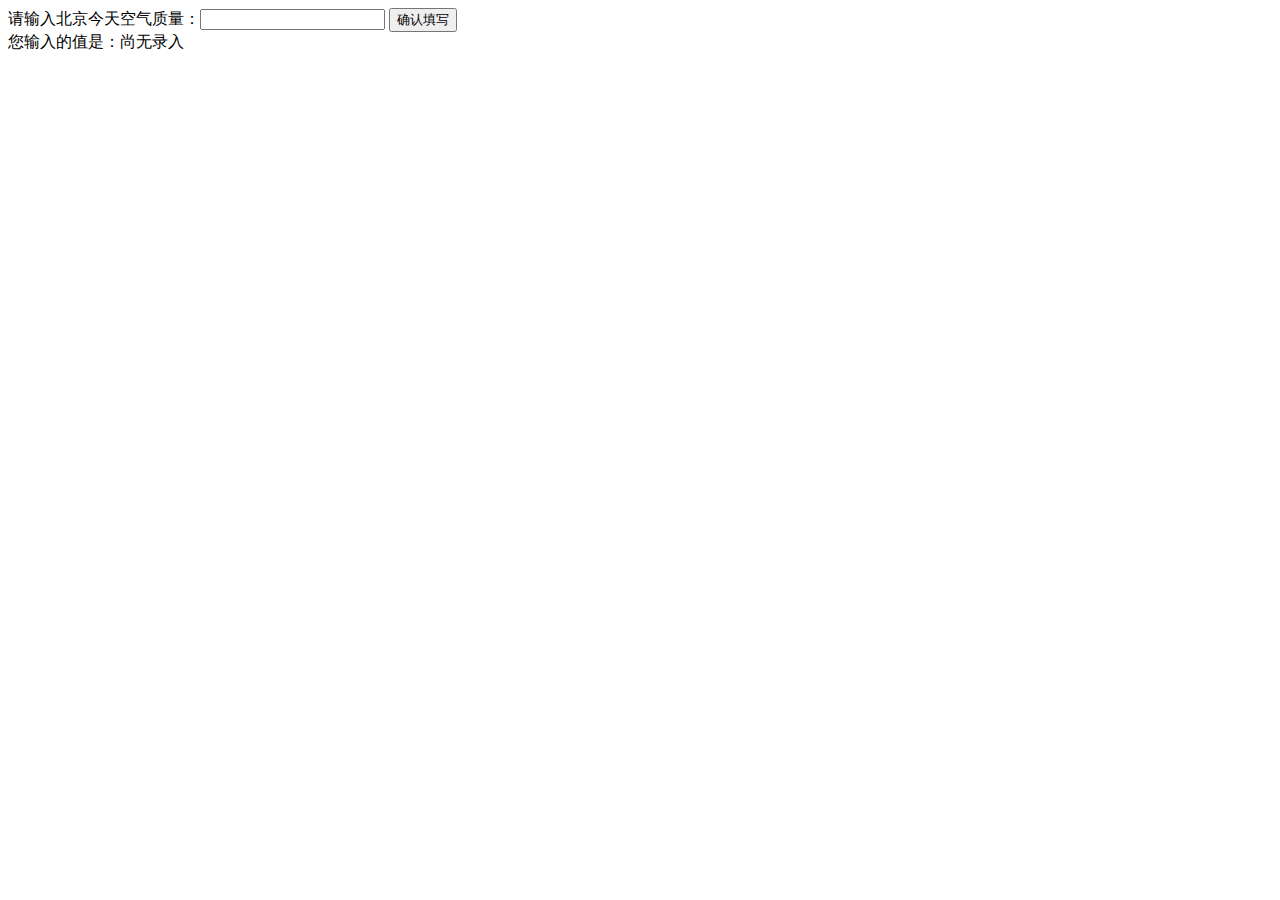
<file: task13/index.html>
<!DOCTYPE html>
<html>
  <head>
    <meta charset="utf-8">
    <title>IFE JavaScript Task 01</title>
  </head>
<body>

  <label>请输入北京今天空气质量：<input id="aqi-input" type="text"></label>
  <button id="button">确认填写</button>

  <div>您输入的值是：<span id="aqi-display">尚无录入</span></div>

<script type="text/javascript">

(function() {
/* var weather=document.getElementById("aqi-input");
 var but=document.getElementById("button");
 var display=document.getElementById("aqi-display");
 but.onclick=function(){
  display.innerHTML=weather.value;
 }*/
 /*尝试使用方法封装*/
 var $=function(id){
  return document.getElementById(id);
 }
 /*定义方法*/
 function getWeather(){
  $("aqi-display").innerHTML=$("aqi-input").value;
 }
 /*为按钮绑定事件*/
  $("button").onclick=function(){
    getWeather();
  }

})();

</script>
</body>
</html>
</file>
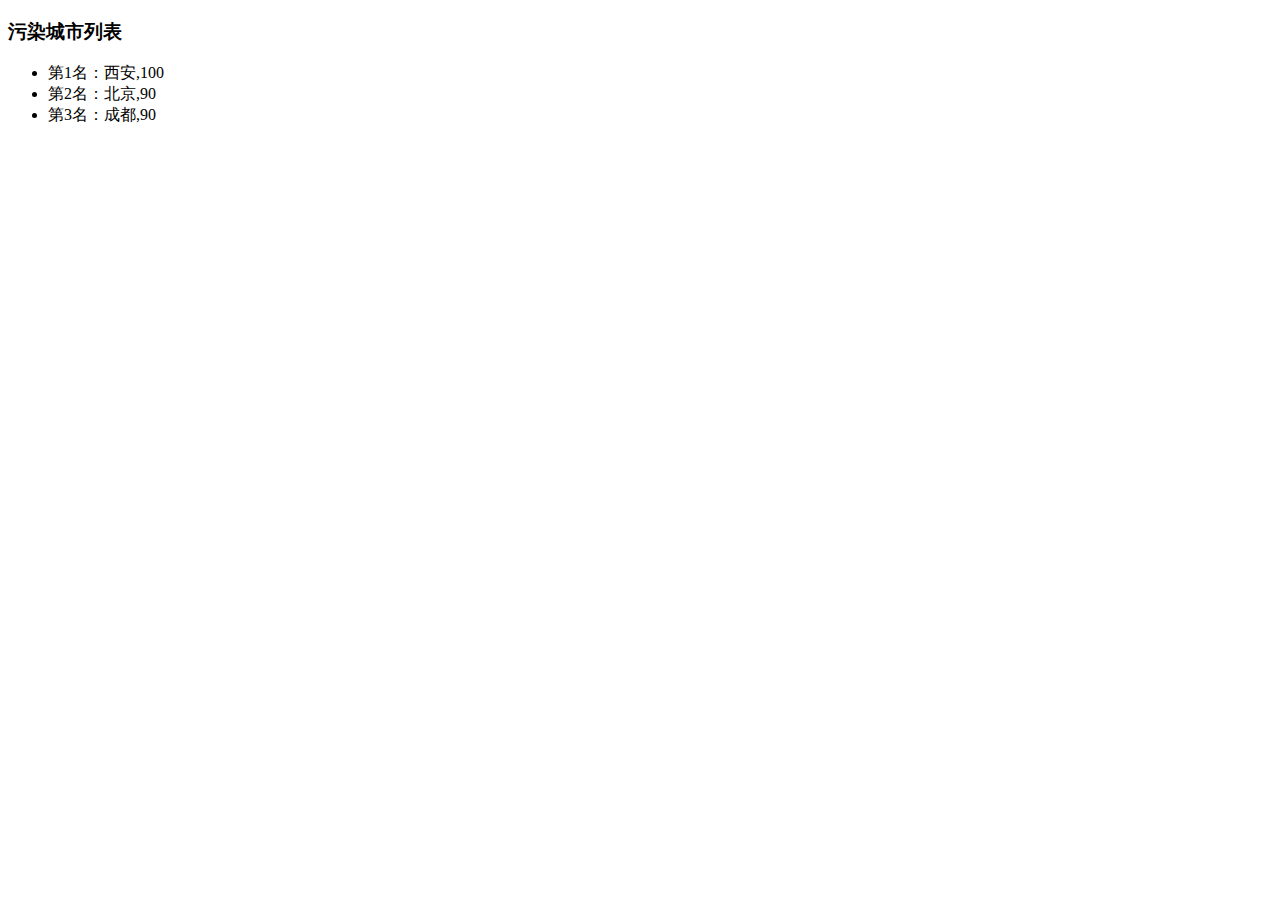
<file: task14/index.html>
<!DOCTYPE html>
<html>
  <head>
    <meta charset="utf-8">
    <title>IFE JavaScript Task 01</title>
  </head>
<body>

  <h3>污染城市列表</h3>
  <ul id="aqi-list">
<!--   
    <li>第一名：福州（样例），10</li>
  	<li>第二名：福州（样例），10</li> -->
  </ul>

<script type="text/javascript">

var aqiData = [
  ["北京", 90],
  ["上海", 50],
  ["福州", 10],
  ["广州", 50],
  ["成都", 90],
  ["西安", 100]
];

(function () {

  /*
  在注释下方编写代码
  遍历读取aqiData中各个城市的数据
  将空气质量指数大于60的城市显示到aqi-list的列表中
  */
  var str="";
  aqiData.filter(function(element){return element[1]>60;})
          .sort(function(a1,a2){return a2[1]-a1[1];})
          .forEach(function(element,i){
            str+="<li>第"+(i+1)+"名："+element[0]+","+element[1]+"</li>";
          })
  document.getElementById("aqi-list").innerHTML=str;

})();

</script>
</body>
</html>
</file>
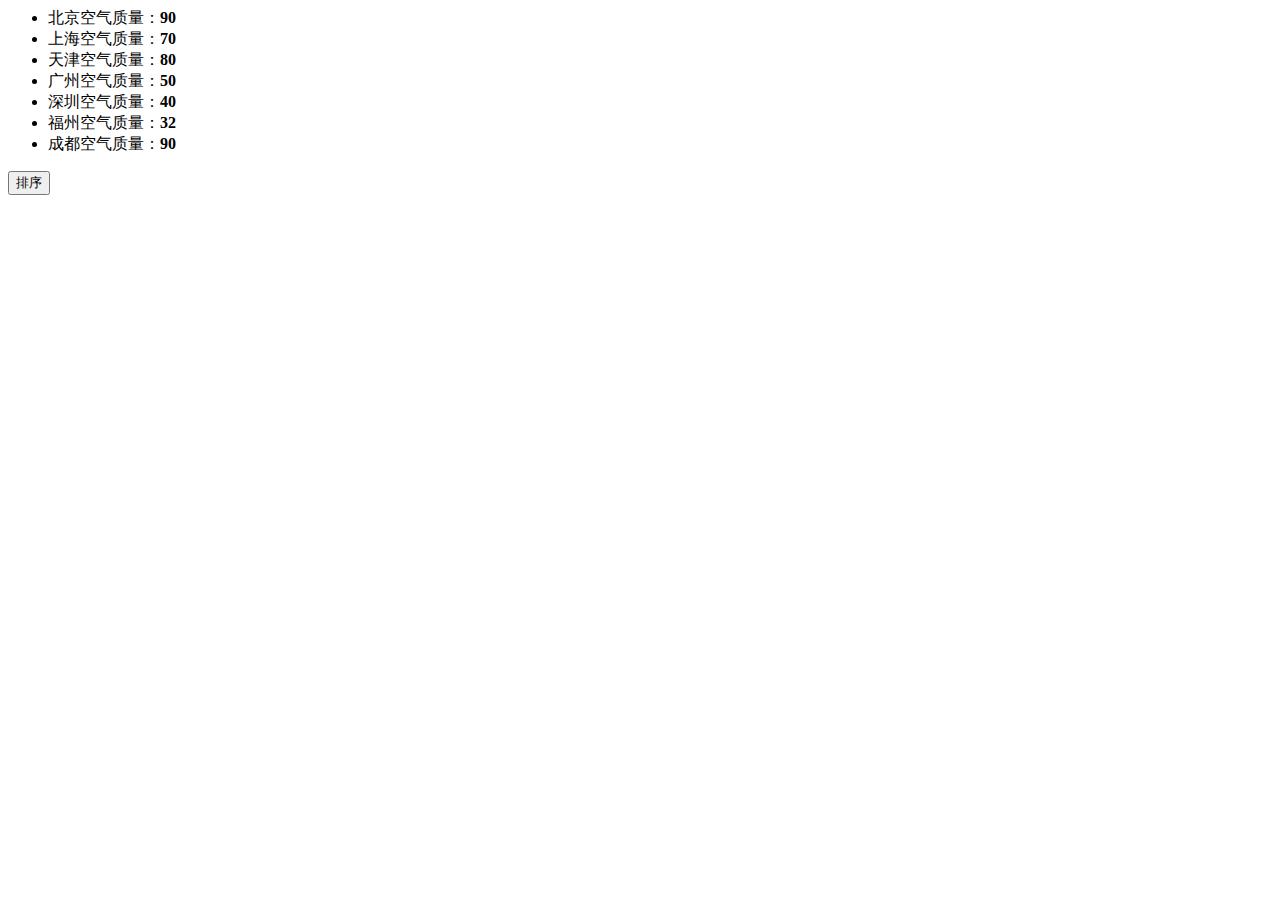
<file: task15/index.html>
<!DOCTYPE>
<html>
  <head>
    <meta charset="utf-8">
    <title>IFE JavaScript Task 01</title>
  </head>
<body>

  <ul id="source">
    <li>北京空气质量：<b>90</b></li>
    <li>上海空气质量：<b>70</b></li>
    <li>天津空气质量：<b>80</b></li>
    <li>广州空气质量：<b>50</b></li>
    <li>深圳空气质量：<b>40</b></li>
    <li>福州空气质量：<b>32</b></li>
    <li>成都空气质量：<b>90</b></li>
  </ul>

  <ul id="resort">
    <!-- <li>第一名：北京空气质量：<b>90</b></li>
    <li>第二名：北京空气质量：<b>90</b></li>
    <li>第三名：北京空气质量：<b>90</b></li> -->

  </ul>

  <button id="sort-btn">排序</button>

<script type="text/javascript">

/**
 * getData方法
 * 读取id为source的列表，获取其中城市名字及城市对应的空气质量
 * 返回一个数组，格式见函数中示例
 */
function getData() {
  var source=document.getElementById("source");
  var data=[];
  for (var i =source.childElementCount- 1; i >= 0; i--) {
    var ci=source.children[i];
    var name=ci.innerHTML.split("空气质量：")[0];
    var num=Number(ci.children[0].innerHTML);
    data.push([name,num]);
  }

  /*
  data = [
    ["北京", 90],
    ["北京", 90]
    ……
  ]
  */

  return data;

}

/**
 * sortAqiData
 * 按空气质量对data进行从小到大的排序
 * 返回一个排序后的数组
 */
function sortAqiData(data) {
  data.sort(function(a1,a2){
    return a2[1]-a1[1];
  });
  return data;
}

/**
 * render
 * 将排好序的城市及空气质量指数，输出显示到id位resort的列表中
 * 格式见ul中的注释的部分
 */
function render(data) {
  var str="";
  var ci=["一","二","三","四","五","六","七","八","九","十"];
  /*<li>第一名：北京空气质量：<b>90</b></li>*/
  data.forEach(function(element,i){
    str+="<li>第"+ci[i]+"名："+element[0]+"空气质量：<b>"+element[1]+"</b></li>";
  });
  document.getElementById("resort").innerHTML=str;
}

function btnHandle() {
  var aqiData = getData();
  aqiData = sortAqiData(aqiData);
  render(aqiData);
}


function init() {

  // 在这下面给sort-btn绑定一个点击事件，点击时触发btnHandle函数
  document.getElementById("sort-btn").onclick=function(){
    btnHandle();
  }

}

init();

</script>
</body>
</html>
</file>
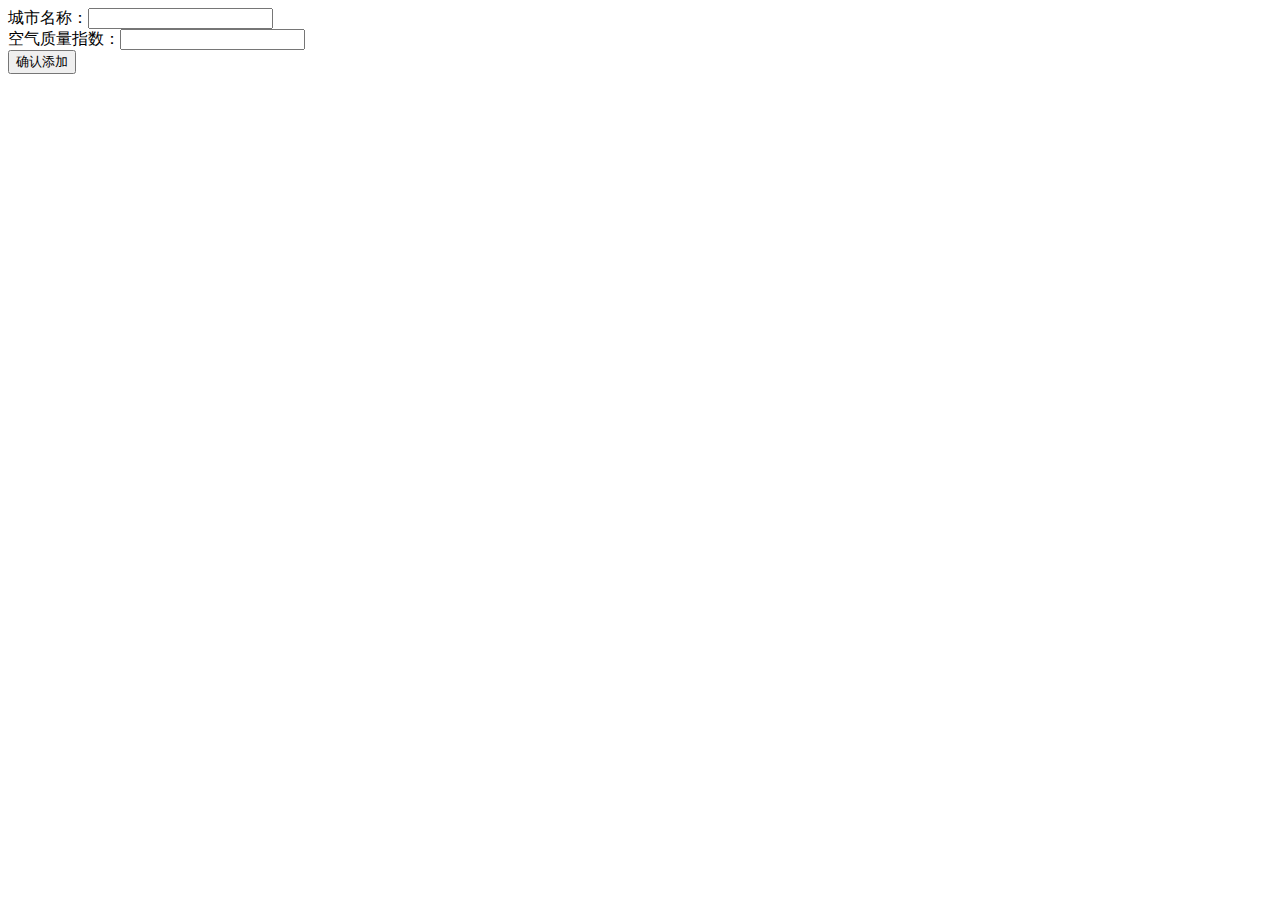
<file: task16/index.html>
<!DOCTYPE>
<html>
  <head>
    <meta charset="utf-8">
    <title>IFE JavaScript Task 01</title>
  </head>
<body>

  <div>
    <label>城市名称：<input id="aqi-city-input" type="text"></label><br>
    <label>空气质量指数：<input id="aqi-value-input" type="text"></label><br>
    <button id="add-btn">确认添加</button>
  </div>
  <table id="aqi-table">
  <!-- 
    <tr>
      <td>城市</td><td>空气质量</td><td>操作</td>
    </tr>
    <tr><td>北京</td><td>90</td><td><button>删除</button></td></tr>
    <tr>
      <td>北京</td><td>90</td><td><button>删除</button></td>
    </tr>
   -->
  </table>
  <script src="task.js"></script>
</body>
</html>
</file>
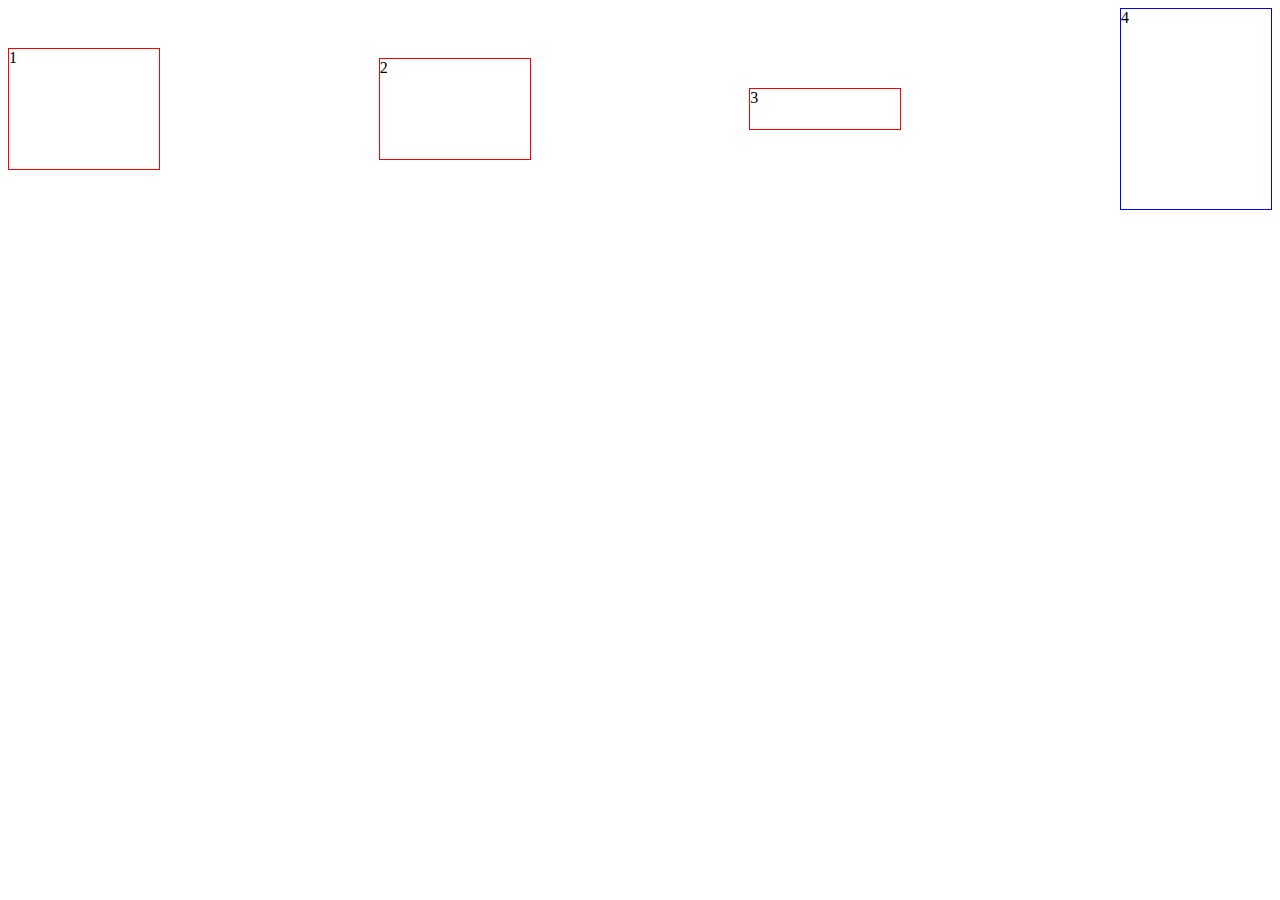
<file: task8/index.html>
<!DOCTYPE html>
<html>
<head>
<meta charset="utf-8">
<title>flex伸缩布局</title>
<style type="text/css">
	.row{
		display: -webkit-flex;
		display: flex;
		justify-content: -webkit-space-between;
		justify-content: space-between;
	}
	[class*='c']{
		flex-flow: row;
		width: 150px;
		border:1px solid #f00; 
		margin-top: auto;
		margin-bottom:auto;
	}
	.c1{
		height: 120px;
		float: left;
	}
	.c2{
		height: 100px;
	}
	.c3{
		height: 40px;
	}
	.c4{
		height: 200px;
		border-color: #00f;
	}
	@media(max-width: 640px){
		[class*='c']{
			margin-top: 0;
			margin-bottom: 0;
			flex-flow:wrap;
		}
		.row{
			flex-wrap: wrap;
		}
		.c4{
			order: -1;
		}
		
	}
</style>
</head>
<body>
<div class="row">
	<div class="c1">1</div>
	<div class="c2">2</div>
	<div class="c3">3</div>
	<div class="c4">4</div>
</div>
</body>
</html>
</file>
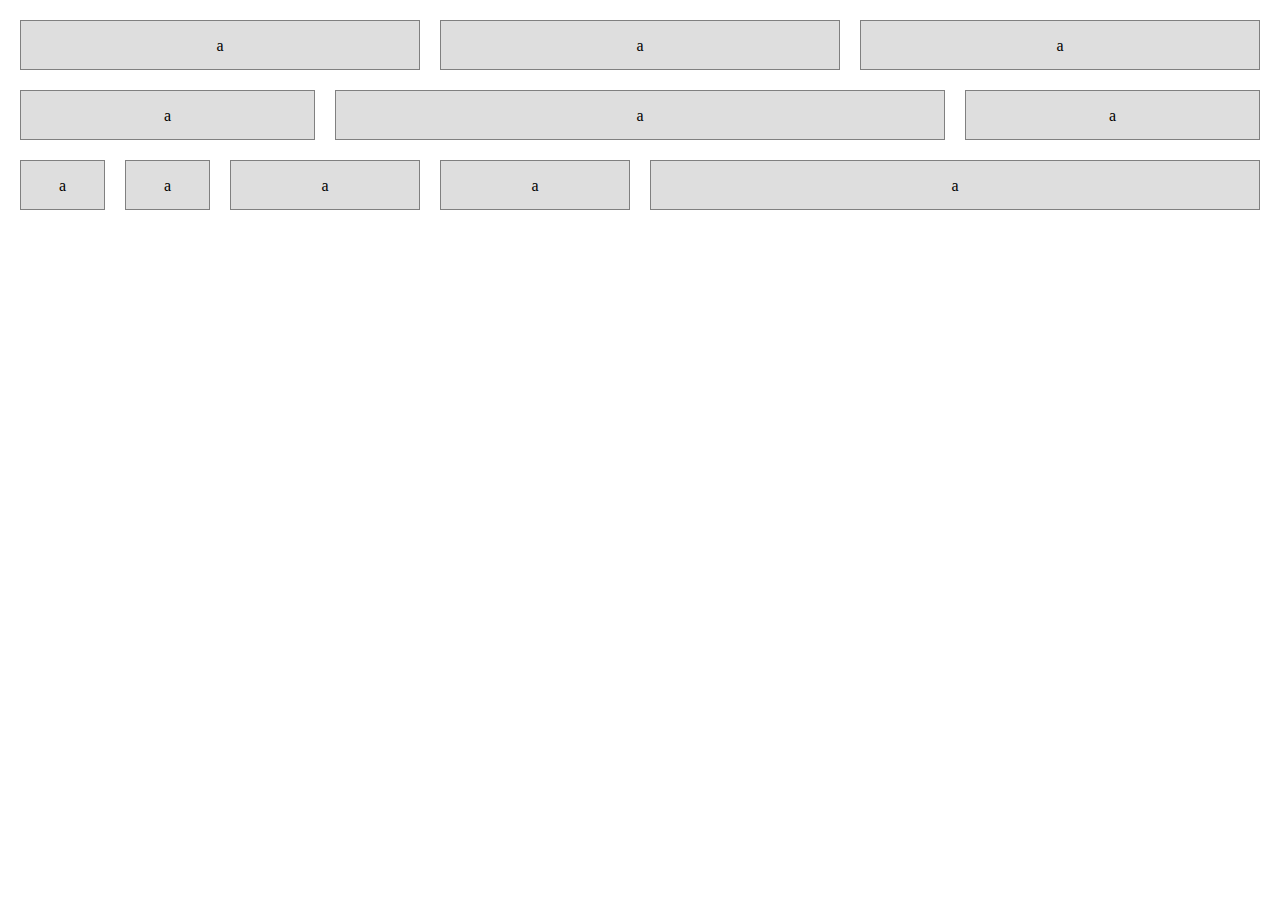
<file: task9/index.html>
<!DOCTYPE html>
<html>
<head>
<meta charset="utf-8">
<title>栅格化布局</title>
<style type="text/css">
    *{
    	margin: 0;
    	padding: 0;
    }
    .con{
    	box-sizing: border-box;
    	padding: 10px;
    }
    /*清除浮动*/
	.row:before, 
	.row:after {
	    clear:both;
	}
    [class*='col-']{
    	box-sizing: border-box;
    	background-color: #dedede;
    	float: left;
		height: 50px;
		line-height: 50px;
		text-align: center;
		margin: 10px;
		border: 1px solid gray;
    }
	
	@media(min-width: 769px){
		.col-md-1{
			width: calc(8.333% - 20px);
		}
		.col-md-2{
			width: calc(16.666% - 20px);
		}
		.col-md-3{
			width: calc(25% - 20px);
		}
		.col-md-4{
			width: calc(33.333% - 20px);
		}
		.col-md-6{
			width: calc( 50% - 20px);
		}
	}
	/*大于768px*/
/*@media (min-width: 769px) {
	.col-md-1{
		width: calc( 8.333% - 20px );
	}
	.col-md-2{
		width: calc( 16.666% - 20px );
	}
	.col-md-3{
		width: calc( 25% - 20px );
	}
	.col-md-4{
		width: calc( 33.333% - 20px );
	}
	.col-md-6{
		width: calc( 50% - 20px );
	}
}*/

	@media(max-width: 768px){
		.col-sm-2{
			width: calc(16.666% - 20px);
		}
		.col-sm-3{
			width: calc(25% - 20px);
		}
		.col-sm-6{
			width: calc(50% - 20px);
		}
		.col-sm-8{
			width: calc(66.66% - 20px);
		}
		.col-sm-12{
			width: calc(100% - 20px);
		}
	}
</style>
</head>
<body>
<div class="con">
<div class="row">
	<div class="col-md-4 col-sm-6">a</div>
	<div class="col-md-4 col-sm-6">a</div>
	<div class="col-md-4 col-sm-12">a</div>
</div>
<div class="row">
	<div class="col-md-3 col-sm-3">a</div>
	<div class="col-md-6 col-sm-6">a</div>
	<div class="col-md-3 col-sm-3">a</div>
</div>
<div class="row">
	<div class="col-md-1 col-sm-2">a</div>
	<div class="col-md-1 col-sm-2">a</div>
	<div class="col-md-2 col-sm-8">a</div>
	<div class="col-md-2 col-sm-3">a</div>
	<div class="col-md-6 col-sm-3">a</div>
</div>
</div>
</body>
</html>
</file>
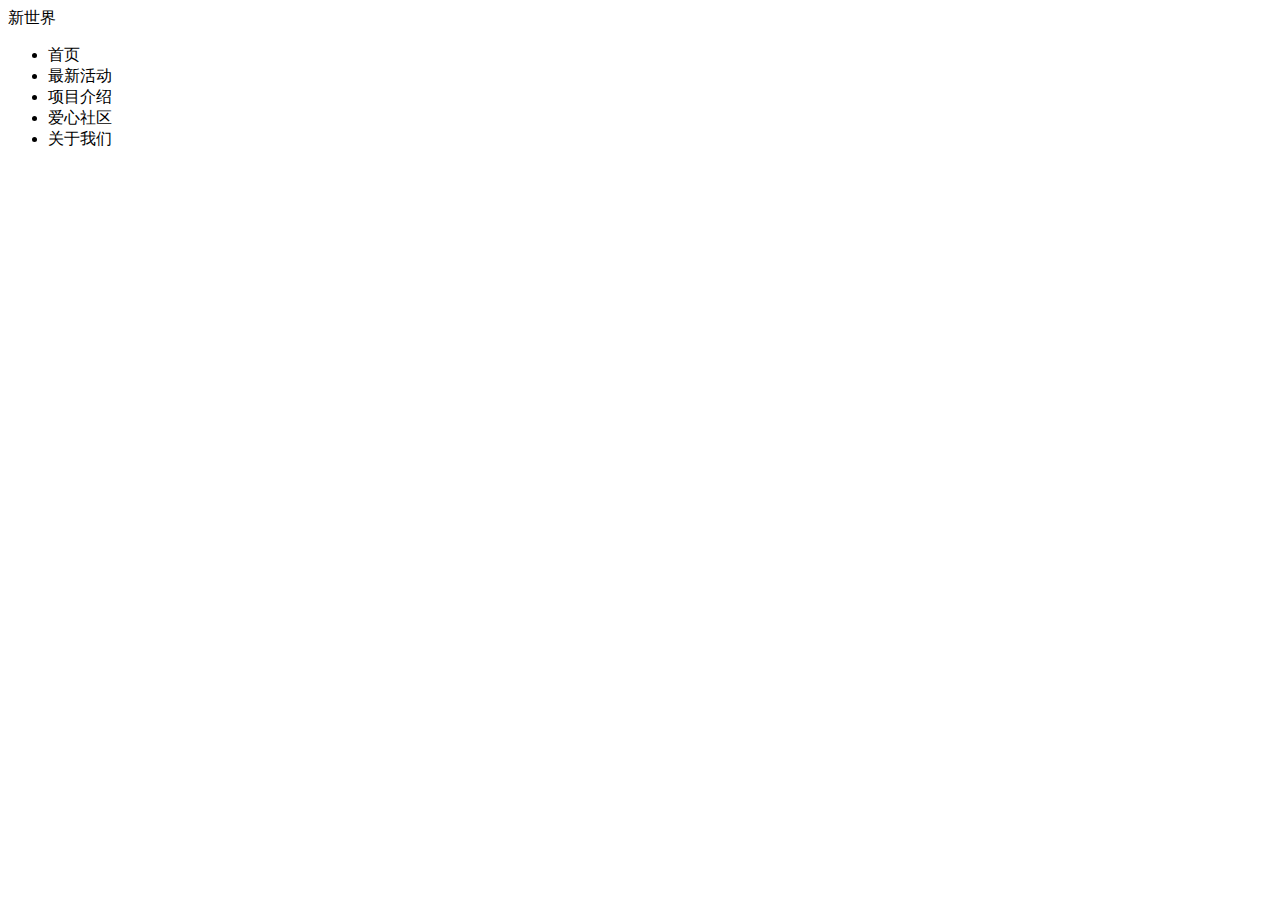
<file: task7/image/index.html>
<!DOCTYPE html>
<html lang="en">
<head>
    <meta charset="UTF-8">
    <title>常见技术官网</title>
</head>
<body>
<header>
    <div class="h_left">
    <i class="new"></i>
    <span>新世界</span>
    </div>
    <ul>
        <li>首页</li>
        <li>最新活动</li>
        <li>项目介绍</li>
        <li>爱心社区</li>
        <li>关于我们</li>
    </ul>
    <div>
        <i class="h_right"></i>

    </div>
</header>

</body>
</html>
</file>
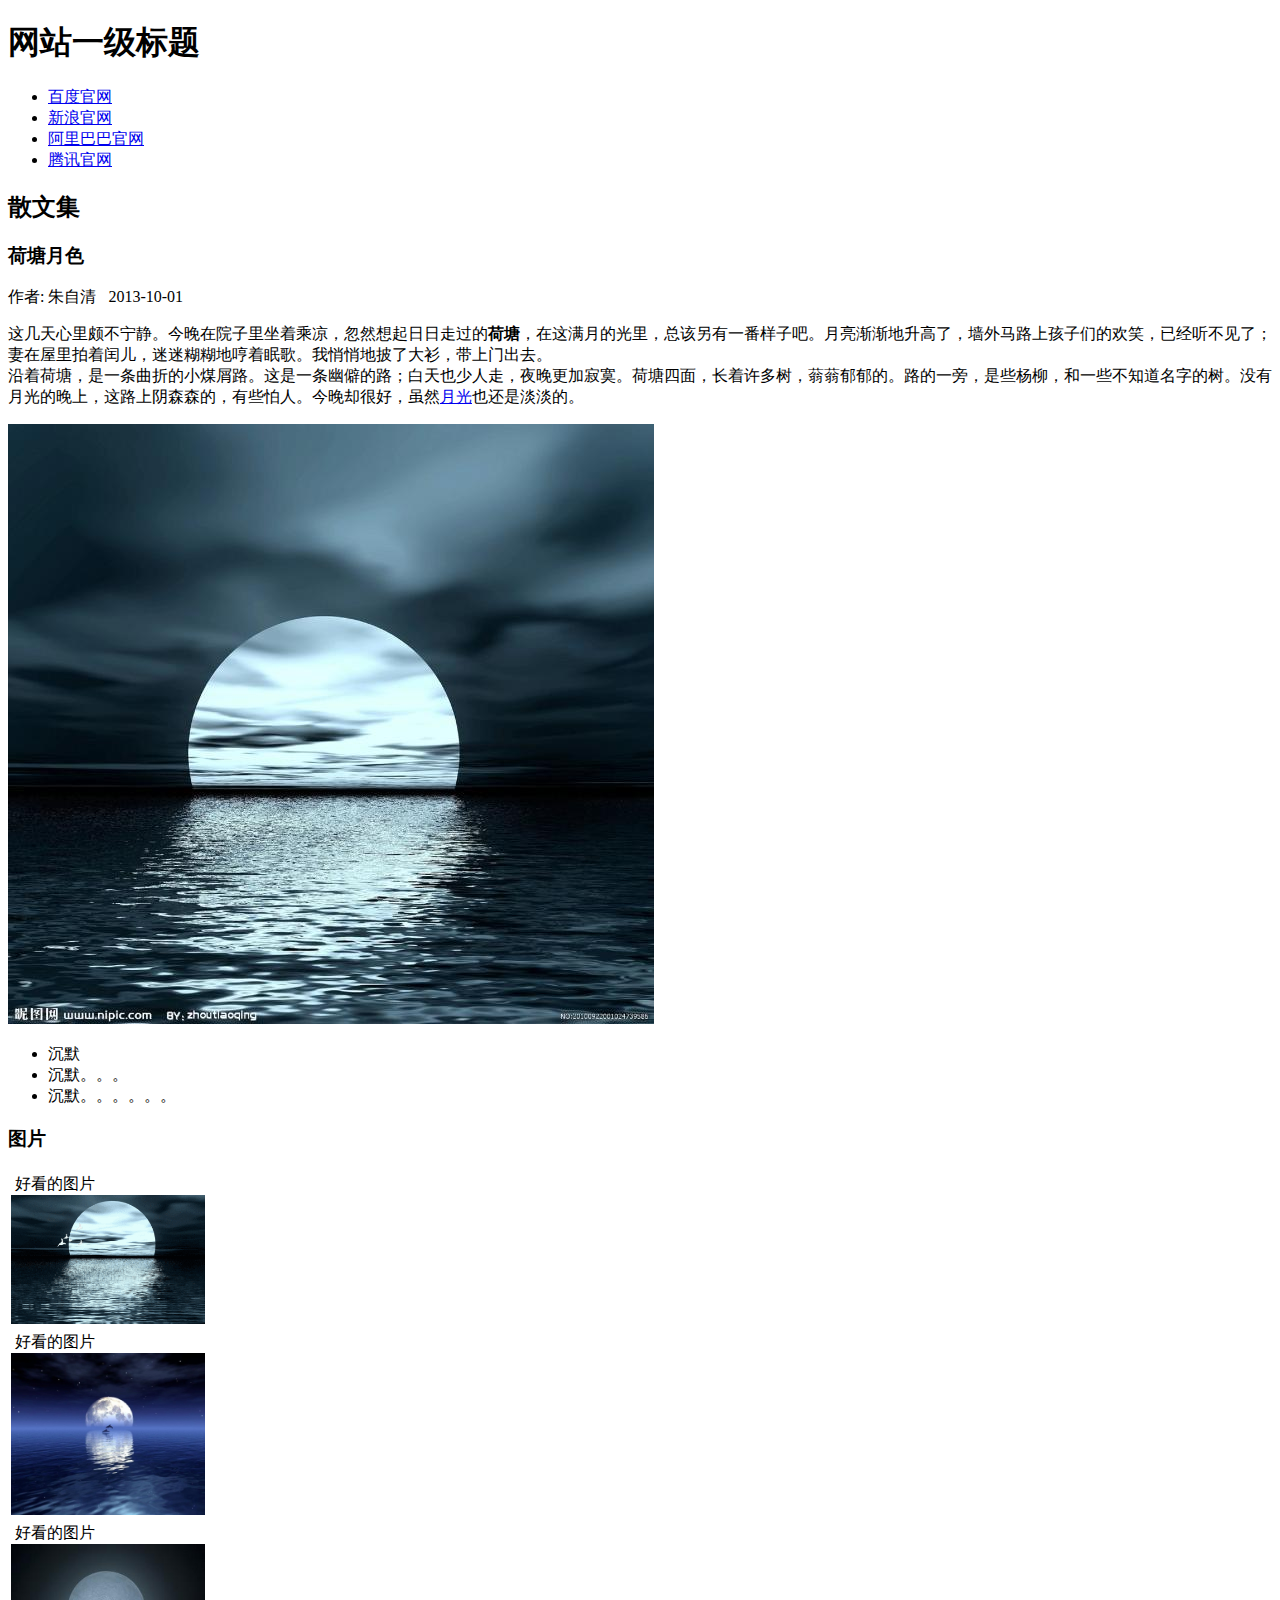
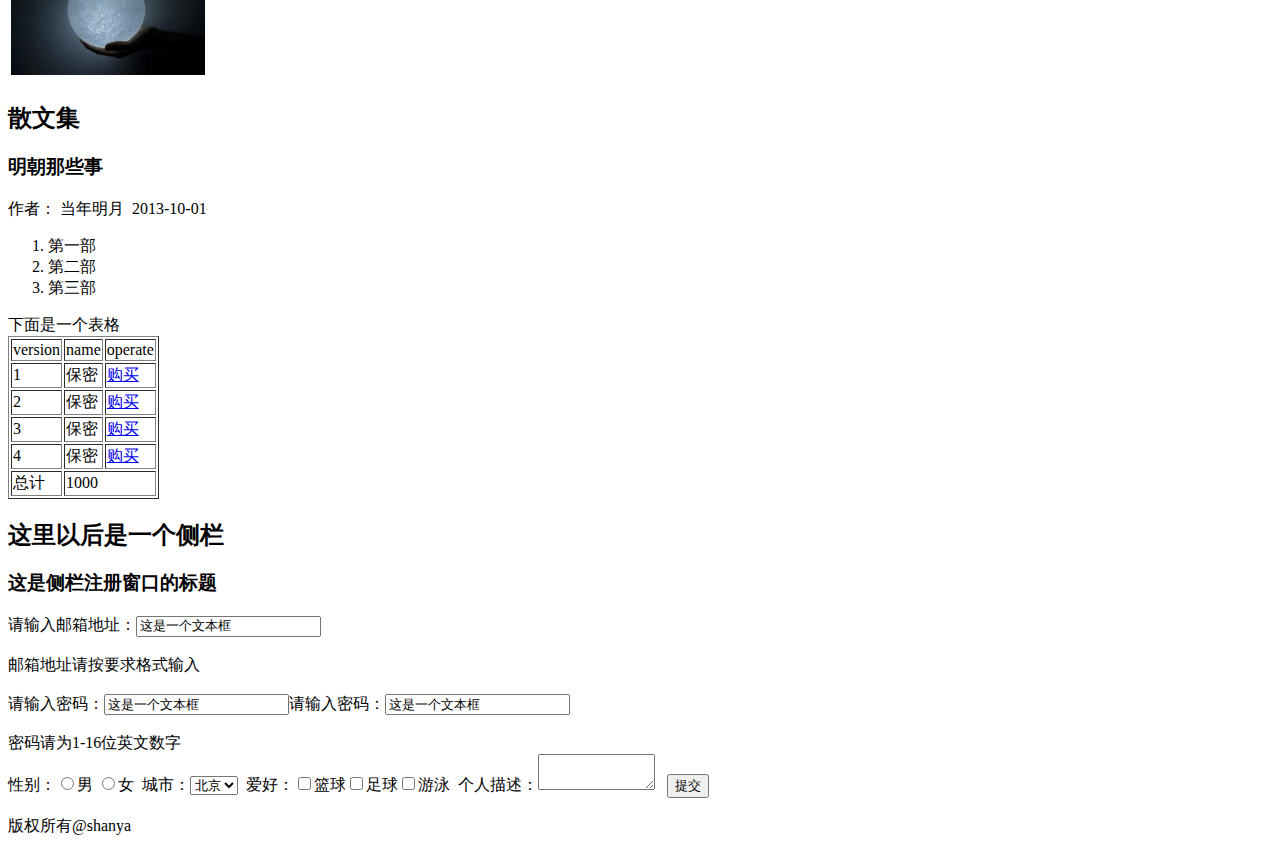
<file: task1/html1.html>
<!DOCTYPE html>
<html>
<meta http-equiv="Content-Type" content="text/html; charset=utf-8">
<head>
	<title>任务1</title>
</head>
<body>
  <h1>网站一级标题</h1>
  <ul>
  	<li><a href="http://www.baidu.com">百度官网</a></li>
  	<li><a href="http://www.sina.com">新浪官网</a></li>
  	<li><a href="http://www.alibaba.com">阿里巴巴官网</a></li>
  	<li><a href="http://www.tencent.com">腾讯官网</a></li>
  </ul>
  <h2>散文集</h2>
  <h3>荷塘月色</h3>
  <p>作者: 朱自清 &nbsp;&nbsp;2013-10-01</p>
  <p>这几天心里颇不宁静。今晚在院子里坐着乘凉，忽然想起日日走过的<strong>荷塘</strong>，在这满月的光里，总该另有一番样子吧。月亮渐渐地升高了，墙外马路上孩子们的欢笑，已经听不见了；妻在屋里拍着闰儿，迷迷糊糊地哼着眠歌。我悄悄地披了大衫，带上门出去。<br/>沿着荷塘，是一条曲折的小煤屑路。这是一条幽僻的路；白天也少人走，夜晚更加寂寞。荷塘四面，长着许多树，蓊蓊郁郁的。路的一旁，是些杨柳，和一些不知道名字的树。没有月光的晚上，这路上阴森森的，有些怕人。今晚却很好，虽然<a href="http://ife.baidu.com">月光</a>也还是淡淡的。</p>
  <img src="1.jpg">
  <ul>
  	<li>沉默</li>
  	<li>沉默。。。</li>
  	<li>沉默。。。。。。</li>
  </ul>
  <h3>图片</h3>
  <table width="200px">
  	<tr><td >&nbsp;好看的图片<br/><img src="2.gif" width="100%"></td></tr>
  	<tr><td >&nbsp;好看的图片<br/><img src="3.jpg" width="100%"></td></tr>
  	<tr><td >&nbsp;好看的图片<br/><img src="4.jpg" width="100%"></td></tr>
  </table>
  <h2>散文集</h2>
  <h3>明朝那些事</h3>
  <p>作者： 当年明月&nbsp;&nbsp;2013-10-01</p>
  <ol>
  	<li>第一部</li>
  	<li>第二部</li>
  	<li>第三部</li>
  </ol>
  <div>
  	<table border="1">
  		<tbody>
  			<thead>下面是一个表格</thead>
  			<tr>
  				<td>version</td>
  				<td>name</td>
  				<td>operate</td>
  			</tr>
  			<tr>
  				<td>1</td>
  				<td>保密</td>
  				<td><a href="#">购买</a></td>
  			</tr>
  			<tr>
  				<td>2</td>
  				<td>保密</td>
  		       <td><a href="#">购买</a></td>
  			</tr>
  			<tr>
  				<td>3</td>
  				<td>保密</td>
  				<td><a href="#">购买</a></td>
  			</tr>
  			<tr>
  				<td>4</td>
  				<td>保密</td>
  				<td><a href="#">购买</a></td>
  			</tr>
  			<tr>
  				<td>总计</td>
  				<td colspan="2">1000</td>
  			</tr>
  		</tbody>
  	</table>
  </div>
  <div>
  	<h2>这里以后是一个侧栏</h2>
  	<h3>这是侧栏注册窗口的标题</h3>
  	<div>
  		<div>
  			请输入邮箱地址：<input type="text" name="mail" value="这是一个文本框"><br/><br/>
  			邮箱地址请按要求格式输入
  		</div>
  		<br/>
  		<div>
  			请输入密码：<input type="text" name="pass" value="这是一个文本框">请输入密码：<input type="text" name="repass" value="这是一个文本框"><br/><br/>
  			密码请为1-16位英文数字
  		</div>
  		<div>
  			性别：<input type="radio" name="sex" >男 <input type="radio" name="sex">女&nbsp;
  			城市：<select>
  				<option value="bj">北京</option>
  				<option value="sh">上海</option>
  				<option value="gz">广州</option>
  				<option value="hz">杭州</option>
  			</select>&nbsp;
  			爱好：<input type="checkbox" name="lq">篮球<input type="checkbox" name="zq">足球<input type="checkbox" name="yy">游泳&nbsp;&nbsp;个人描述：<textarea rows="2" cols="12"></textarea>&nbsp;&nbsp;
  			<input type="submit" name="submit" value="提交"><br/><br/>
  			版权所有@shanya
  		</div>
  	</div>
  </div>
</body>
</html>
</file>
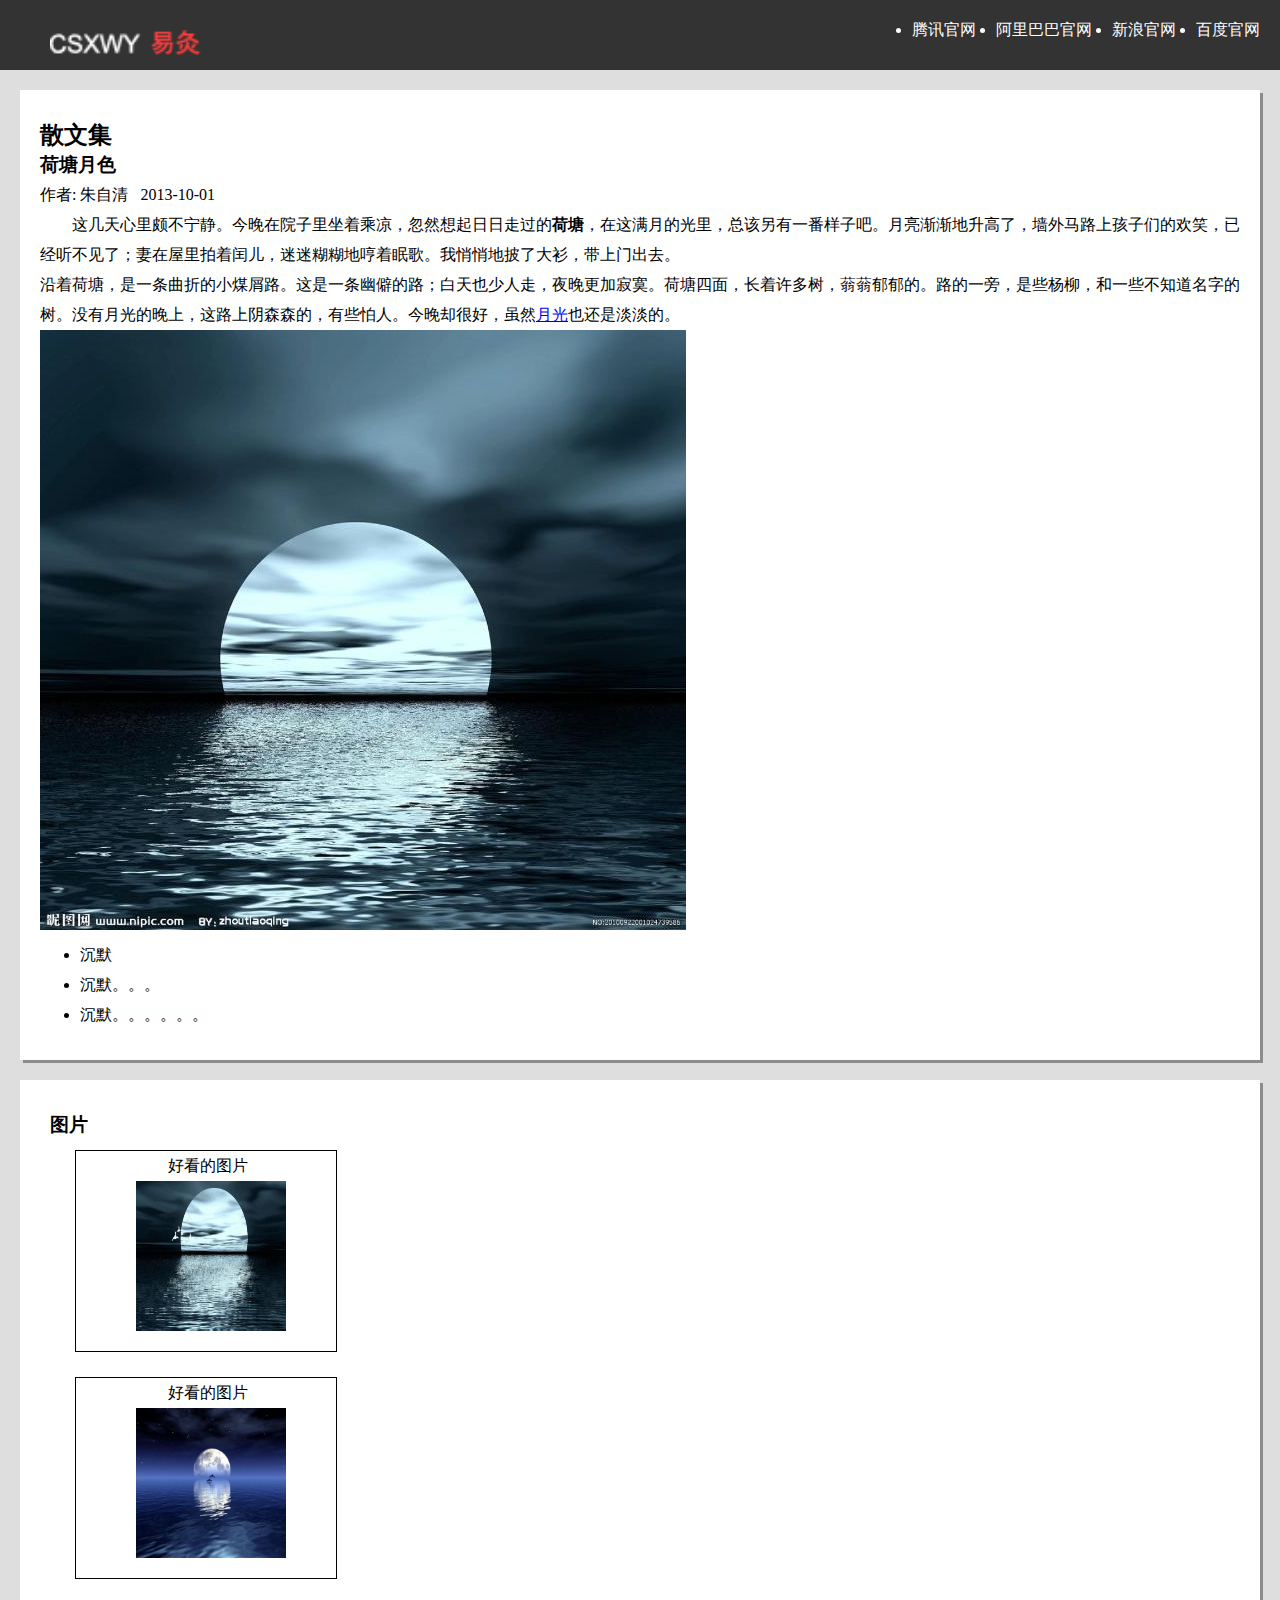
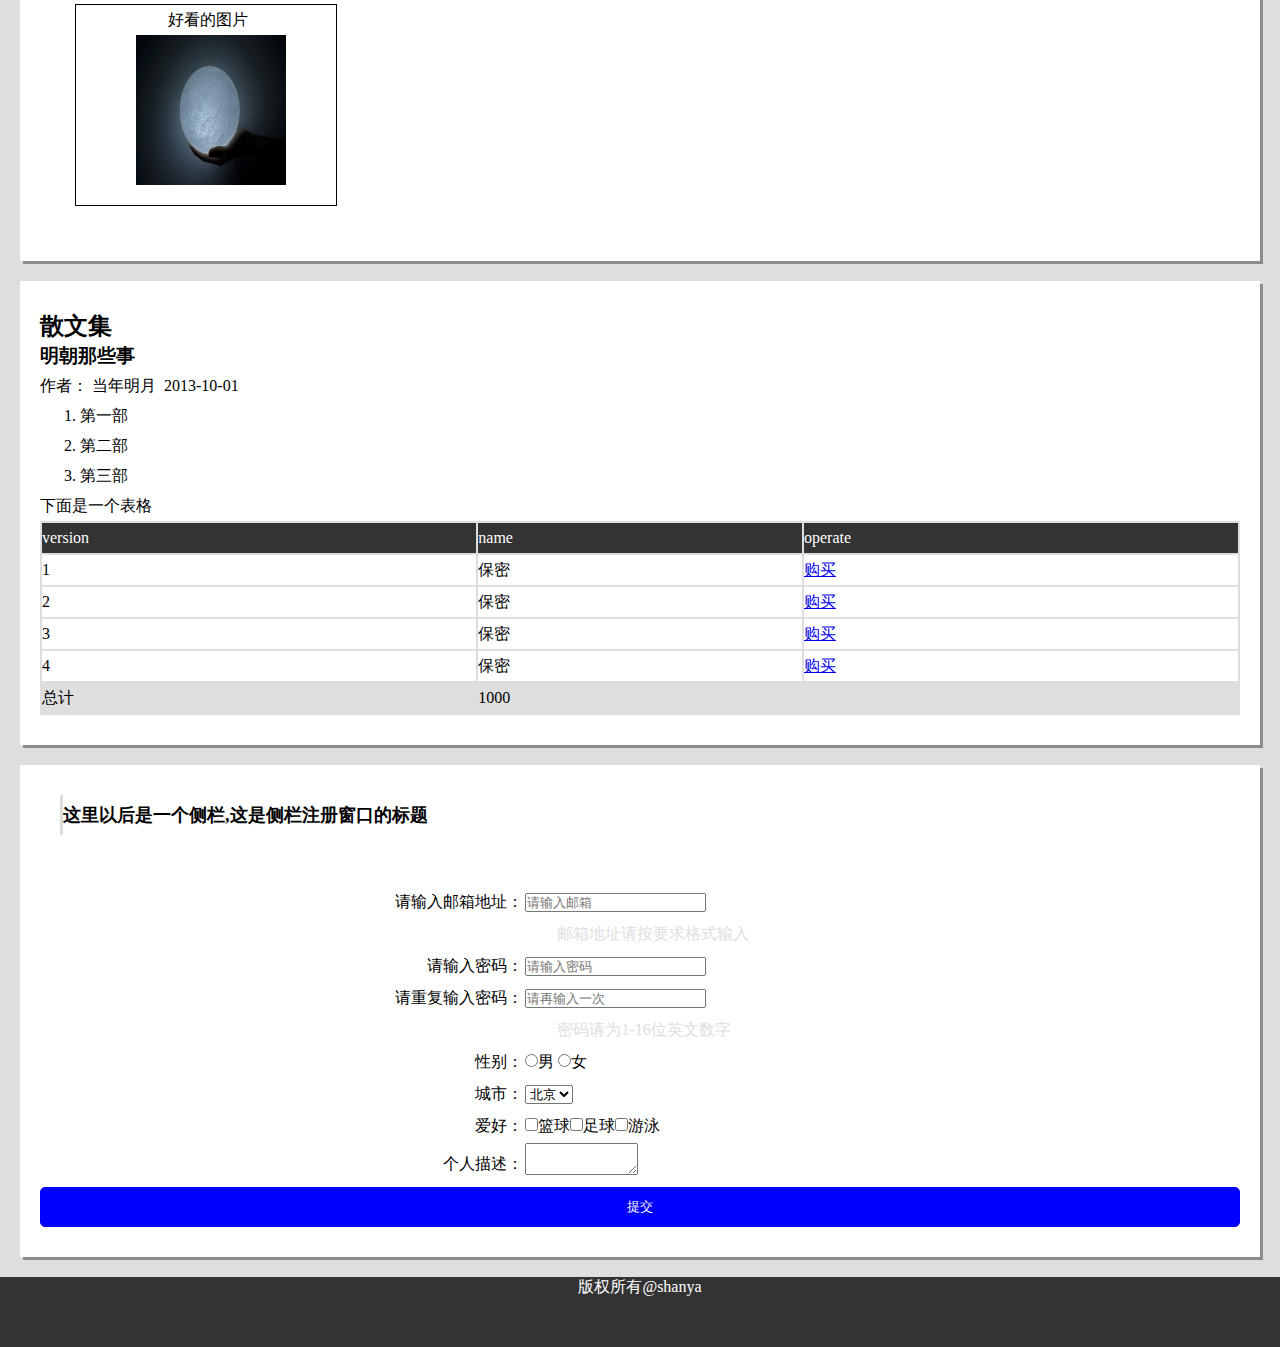
<file: task2/html2.html>
<!DOCTYPE html>
<html>
<meta http-equiv="Content-Type" content="text/html; charset=utf-8">
<head> 
	<title>ife_task_1-2-1</title>
  <link rel="stylesheet" type="text/css" href="style2.css">
</head>
<body>


<div id="header">
<div id="himg"><img src="logo.png"></div>
<div id="hul">
  <ul>
  	<li><a href="http://www.baidu.com">百度官网</a></li>
  	<li><a href="http://www.sina.com">新浪官网</a></li>
  	<li><a href="http://www.alibaba.com">阿里巴巴官网</a></li>
  	<li><a href="http://www.tencent.com">腾讯官网</a></li>
  </ul>
</div>
</div>


<div id="farticle">
 
 <div class="passage">
  <h2>散文集</h2>
  <h3>荷塘月色</h3>
  <label>作者: 朱自清 &nbsp;&nbsp;2013-10-01</label>
  <p>这几天心里颇不宁静。今晚在院子里坐着乘凉，忽然想起日日走过的<strong>荷塘</strong>，在这满月的光里，总该另有一番样子吧。月亮渐渐地升高了，墙外马路上孩子们的欢笑，已经听不见了；妻在屋里拍着闰儿，迷迷糊糊地哼着眠歌。我悄悄地披了大衫，带上门出去。<br/>沿着荷塘，是一条曲折的小煤屑路。这是一条幽僻的路；白天也少人走，夜晚更加寂寞。荷塘四面，长着许多树，蓊蓊郁郁的。路的一旁，是些杨柳，和一些不知道名字的树。没有月光的晚上，这路上阴森森的，有些怕人。今晚却很好，虽然<a href="http://ife.baidu.com">月光</a>也还是淡淡的。</p>
  <img src="1.jpg">
  <div class="list">
  <ul>
  	<li>沉默</li>
  	<li>沉默。。。</li>
  	<li>沉默。。。。。。</li>
  </ul>
  </div>
  </div>
</div>


<div id="picture">
  <div class="passage">
  <h3>图片</h3>
  	<div><p>好看的图片</p><img src="2.gif"></div>
  	<div><p>好看的图片</p><img src="3.jpg"></div>
  	<div><p>好看的图片</p><img src="4.jpg"></div>
</div>
</div>


<div id="sarticle">
 <div class="passage">
  <h2>散文集</h2>
  <h3>明朝那些事</h3>
  <label>作者： 当年明月&nbsp;&nbsp;2013-10-01</label>
  <div class="list">
  <ol>
  	<li>第一部</li>
  	<li>第二部</li>
  	<li>第三部</li>
  </ol>
  </div>
  <div>
  	<table>
  		<tbody>
  			<thead>下面是一个表格</thead>
  			<tr id="tableHeader">
  				<td>version</td>
  				<td>name</td>
  				<td>operate</td>
  			</tr>
  			<tr>
  				<td>1</td>
  				<td>保密</td>
  				<td><a href="#">购买</a></td>
  			</tr>
  			<tr>
  				<td>2</td>
  				<td>保密</td>
  		       <td><a href="#">购买</a></td>
  			</tr>
  			<tr>
  				<td>3</td>
  				<td>保密</td>
  				<td><a href="#">购买</a></td>
  			</tr>
  			<tr>
  				<td>4</td>
  				<td>保密</td>
  				<td><a href="#">购买</a></td>
  			</tr>
  			<tr id="tableCount">
  				<td>总计</td>
  				<td colspan="2">1000</td>
  			</tr>
  		</tbody>
  	</table>
  </div>
  </div>
  </div>


  <div id="slider">
<div class="passage">
  	<h3>这里以后是一个侧栏,这是侧栏注册窗口的标题</h3>
  	<form action="#" method="post">
     <table>
     <tr>
  			<td><label>请输入邮箱地址：</label></td>
        <td><input type="email" name="mail" placeholder="请输入邮箱">
  			</td>
     </tr>
     <tr>
       <td></td>
       <td><p>邮箱地址请按要求格式输入</p></td>
     </tr>
     <tr>
     
    		<td><label>请输入密码：</label></td>
        <td><input type="text" name="pass" placeholder="请输入密码"></td>
      
     </tr>
     <tr>
        <td><label >请重复输入密码：</label></td>
        <td><input type="text" name="repass" placeholder="请再输入一次">
  			</td>
  		</tr>

      <tr>
       <td></td>
       <td><p>密码请为1-16位英文数字</p></td>
     </tr>

  		<tr>
  			<td><label>性别：</label></td>
        <td><input type="radio" name="sex" >男 <input type="radio" name="sex">女</td>
      </tr>

      <tr>
  			<td><label>城市：</label></td>
        <td><select>
  				<option value="bj">北京</option>
  				<option value="sh">上海</option>
  				<option value="gz">广州</option>
  				<option value="hz">杭州</option>
  			</select>
        </td>
      </tr>

      <tr>
  			<td><label >爱好：</label></td>
        <td><input type="checkbox" name="lq">篮球<input type="checkbox" name="zq">足球<input type="checkbox" name="yy">游泳</td>
      </tr>

      <tr>
        <td><label>个人描述：</label></td>
        <td><textarea rows="2" cols="12"></textarea></td>
      </tr>
     </table>
      <div>
  			<input type="submit" value="提交">
  		</div>

  	</form>
    
    </div>
</div>

<div id="footer">版权所有@shanya</div>

</body>
</html>
</file>
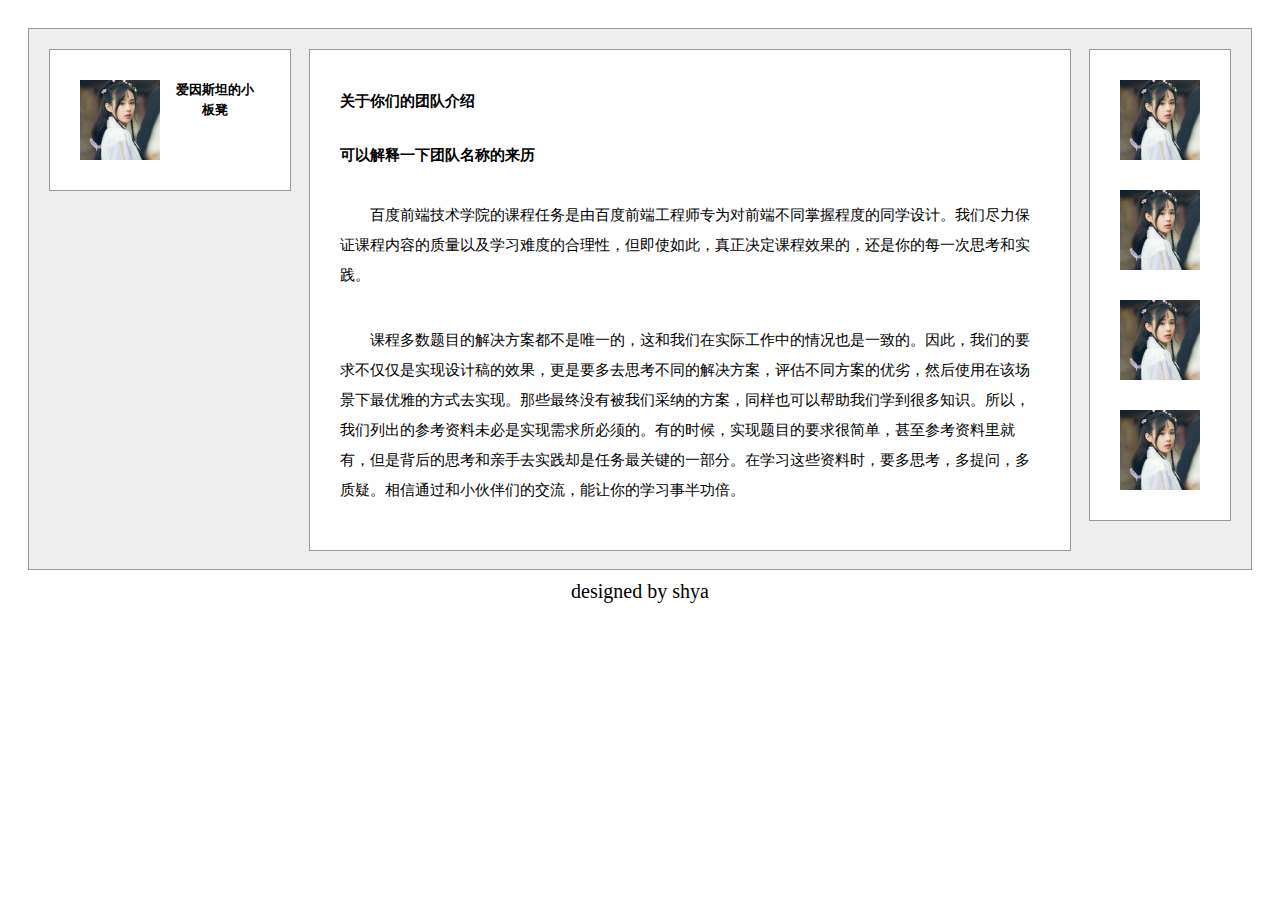
<file: task3/task1_3.html>
<!DOCTYPE html>
<html lang="en">
<head>
    <meta charset="UTF-8">
    <title>三栏式布局</title>
    <link href="style.css" type="text/css" rel="stylesheet"/>
</head>
<body>
  <div id="box">
      <div id="list1">
          <img class="t_logo" src="logo.jpg" width="80px" height="80px"/>
          <div class="t_name">爱因斯坦的小板凳</div>
      </div>
      <div id="list3">
          <img class="m_logo" src="logo.jpg" width="80px" height="80px"/>
          <img class="m_logo" src="logo.jpg" width="80px" height="80px"/>
          <img class="m_logo" src="logo.jpg" width="80px" height="80px"/>
          <img class="m_logo" src="logo.jpg" width="80px" height="80px"/>
      </div>
      <div id="list2">
          <h2>关于你们的团队介绍</h2>
          <h3>可以解释一下团队名称的来历</h3>
          <p>百度前端技术学院的课程任务是由百度前端工程师专为对前端不同掌握程度的同学设计。我们尽力保证课程内容的质量以及学习难度的合理性，但即使如此，真正决定课程效果的，还是你的每一次思考和实践。</p>
          <p>课程多数题目的解决方案都不是唯一的，这和我们在实际工作中的情况也是一致的。因此，我们的要求不仅仅是实现设计稿的效果，更是要多去思考不同的解决方案，评估不同方案的优劣，然后使用在该场景下最优雅的方式去实现。那些最终没有被我们采纳的方案，同样也可以帮助我们学到很多知识。所以，我们列出的参考资料未必是实现需求所必须的。有的时候，实现题目的要求很简单，甚至参考资料里就有，但是背后的思考和亲手去实践却是任务最关键的一部分。在学习这些资料时，要多思考，多提问，多质疑。相信通过和小伙伴们的交流，能让你的学习事半功倍。</p>
      </div>
  </div>
<footer>designed by shya</footer>
</body>
</html>
</file>
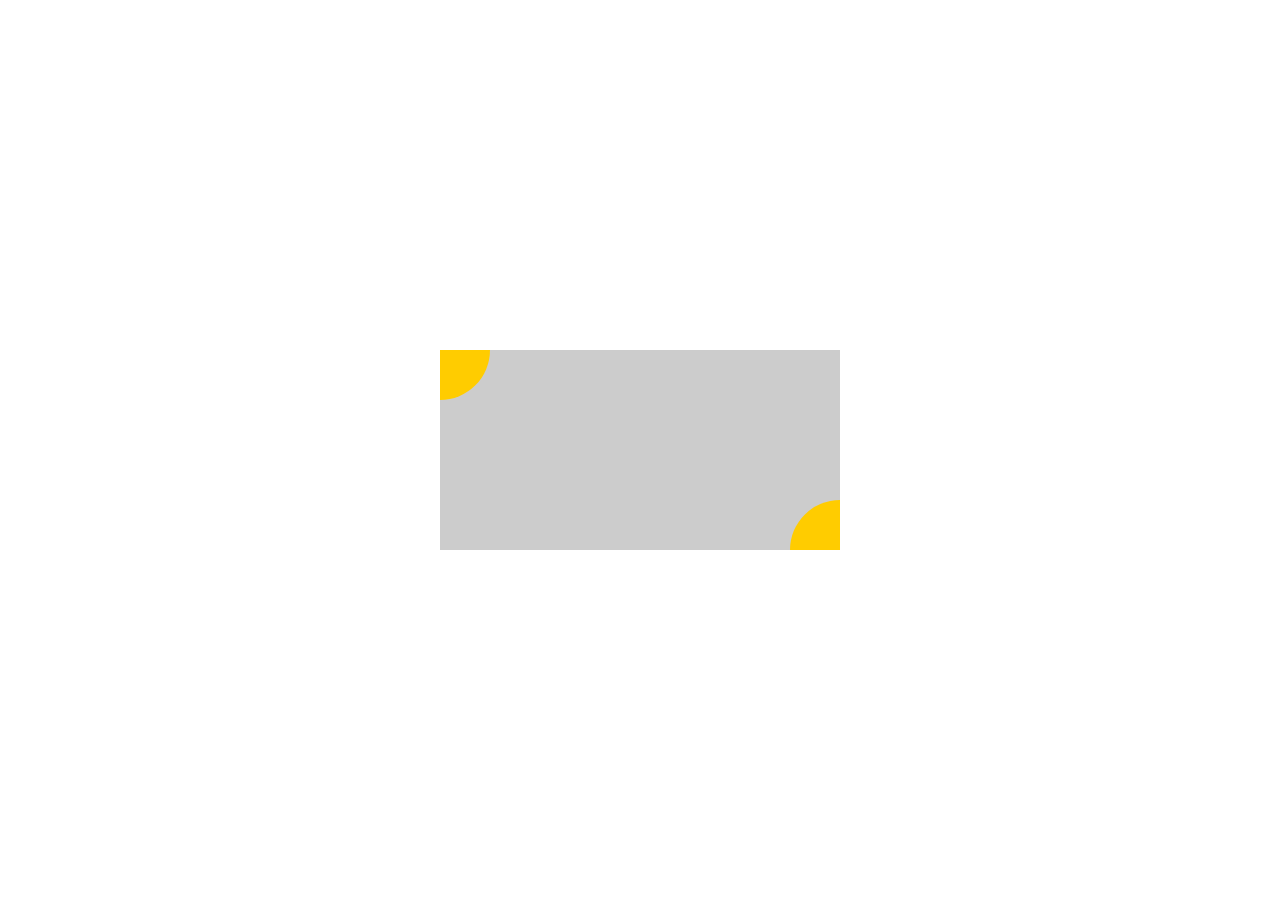
<file: task4/task1_4.html>
<!DOCTYPE html>
<html lang="en">
<head>
    <meta charset="UTF-8">
    <link type="text/css" rel="stylesheet" href="tssk1_4.css"/>
    <title>居中布局</title>
</head>
<body>
  <div class="wapper">
      <div class="top_left"></div>
      <div class="bottom_right"></div>
  </div>

</body>
</html>
</file>
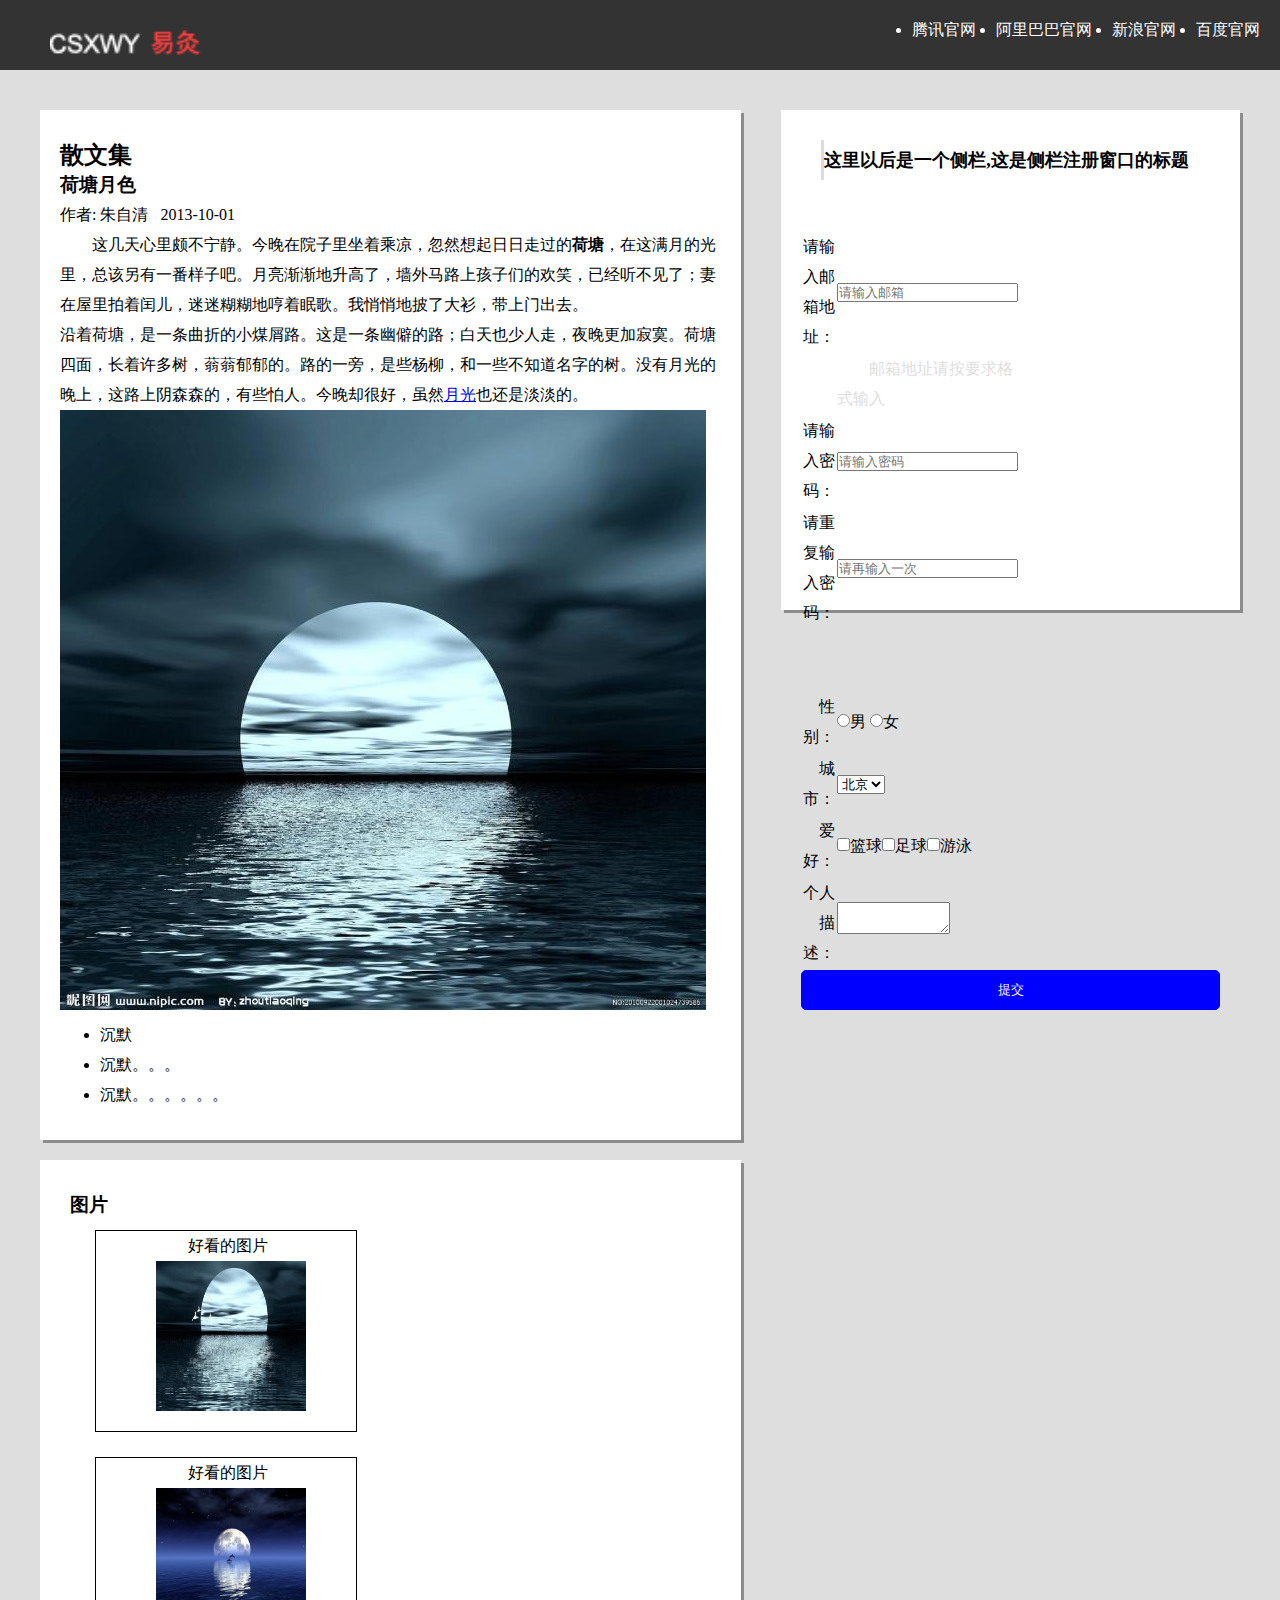
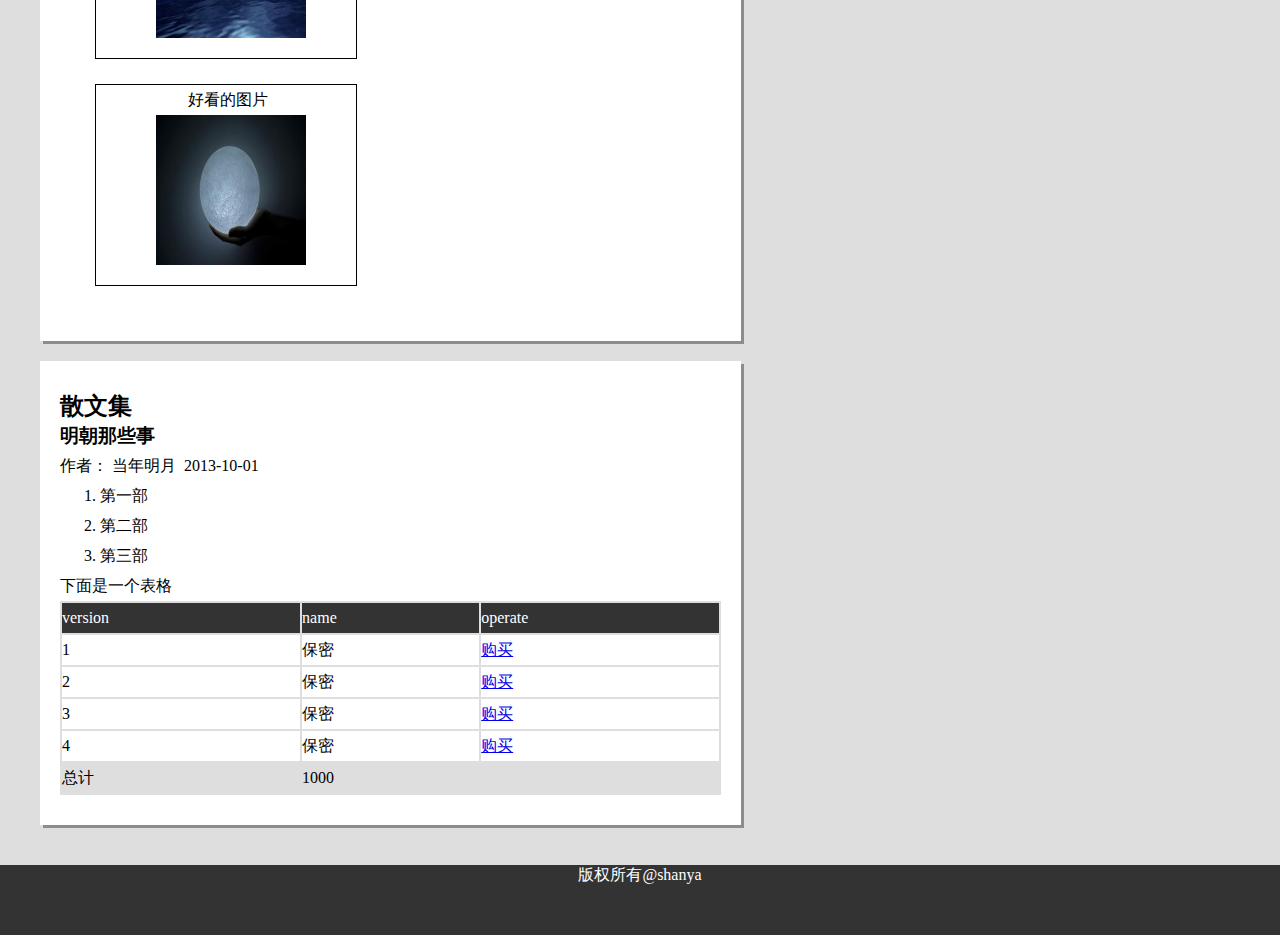
<file: task5/task1_5.html>
<!DOCTYPE html>
<html>
<meta http-equiv="Content-Type" content="text/html; charset=utf-8">
<head> 
	<title>ife_task_1-5</title>
  <link rel="stylesheet" type="text/css" href="task1_5.css"/>
</head>
<body>

<div id="header">
<div id="himg"><img src="../task2/logo.png"></div>
<div id="hul">
  <ul>
  	<li><a href="http://www.baidu.com">百度官网</a></li>
  	<li><a href="http://www.sina.com">新浪官网</a></li>
  	<li><a href="http://www.alibaba.com">阿里巴巴官网</a></li>
  	<li><a href="http://www.tencent.com">腾讯官网</a></li>
  </ul>
</div>
</div>

<div id="wrap">
	<div id="left">
    <div id="farticle">
 
 <div class="passage">
  <h2>散文集</h2>
  <h3>荷塘月色</h3>
  <label>作者: 朱自清 &nbsp;&nbsp;2013-10-01</label>
  <p>这几天心里颇不宁静。今晚在院子里坐着乘凉，忽然想起日日走过的<strong>荷塘</strong>，在这满月的光里，总该另有一番样子吧。月亮渐渐地升高了，墙外马路上孩子们的欢笑，已经听不见了；妻在屋里拍着闰儿，迷迷糊糊地哼着眠歌。我悄悄地披了大衫，带上门出去。<br/>沿着荷塘，是一条曲折的小煤屑路。这是一条幽僻的路；白天也少人走，夜晚更加寂寞。荷塘四面，长着许多树，蓊蓊郁郁的。路的一旁，是些杨柳，和一些不知道名字的树。没有月光的晚上，这路上阴森森的，有些怕人。今晚却很好，虽然<a href="http://ife.baidu.com">月光</a>也还是淡淡的。</p>
  <img src="../task2/1.jpg">
  <div class="list">
  <ul>
  	<li>沉默</li>
  	<li>沉默。。。</li>
  	<li>沉默。。。。。。</li>
  </ul>
  </div>
  </div>
</div>


    <div id="picture">
		<div class="passage">
  <h3>图片</h3>
  	<div><p>好看的图片</p><img src="../task2/2.gif"></div>
  	<div><p>好看的图片</p><img src="../task2/3.jpg"></div>
  	<div><p>好看的图片</p><img src="../task2/4.jpg"></div>
</div>
</div>


<div id="sarticle">
 <div class="passage">
  <h2>散文集</h2>
  <h3>明朝那些事</h3>
  <label>作者： 当年明月&nbsp;&nbsp;2013-10-01</label>
  <div class="list">
  <ol>
  	<li>第一部</li>
  	<li>第二部</li>
  	<li>第三部</li>
  </ol>
  </div>
  <div>
  	<table>
  		<tbody>
  			<thead>下面是一个表格</thead>
  			<tr id="tableHeader">
  				<td>version</td>
  				<td>name</td>
  				<td>operate</td>
  			</tr>
  			<tr>
  				<td>1</td>
  				<td>保密</td>
  				<td><a href="#">购买</a></td>
  			</tr>
  			<tr>
  				<td>2</td>
  				<td>保密</td>
  		       <td><a href="#">购买</a></td>
  			</tr>
  			<tr>
  				<td>3</td>
  				<td>保密</td>
  				<td><a href="#">购买</a></td>
  			</tr>
  			<tr>
  				<td>4</td>
  				<td>保密</td>
  				<td><a href="#">购买</a></td>
  			</tr>
  			<tr id="tableCount">
  				<td>总计</td>
  				<td colspan="2">1000</td>
  			</tr>
  		</tbody>
  	</table>
  </div>
  </div>
  </div>
	</div>

    <div id="slider">
<div class="passage">
  	<h3>这里以后是一个侧栏,这是侧栏注册窗口的标题</h3>
  	<form action="#" method="post">
     <table>
     <tr>
  			<td><label>请输入邮箱地址：</label></td>
        <td><input type="email" name="mail" placeholder="请输入邮箱">
  			</td>
     </tr>
     <tr>
       <td></td>
       <td><p>邮箱地址请按要求格式输入</p></td>
     </tr>
     <tr>
     
    		<td><label>请输入密码：</label></td>
        <td><input type="text" name="pass" placeholder="请输入密码"></td>
      
     </tr>
     <tr>
        <td><label >请重复输入密码：</label></td>
        <td><input type="text" name="repass" placeholder="请再输入一次">
  			</td>
  		</tr>

      <tr>
       <td></td>
       <td><p>密码请为1-16位英文数字</p></td>
     </tr>

  		<tr>
  			<td><label>性别：</label></td>
        <td><input type="radio" name="sex" >男 <input type="radio" name="sex">女</td>
      </tr>

      <tr>
  			<td><label>城市：</label></td>
        <td><select>
  				<option value="bj">北京</option>
  				<option value="sh">上海</option>
  				<option value="gz">广州</option>
  				<option value="hz">杭州</option>
  			</select>
        </td>
      </tr>

      <tr>
  			<td><label >爱好：</label></td>
        <td><input type="checkbox" name="lq">篮球<input type="checkbox" name="zq">足球<input type="checkbox" name="yy">游泳</td>
      </tr>

      <tr>
        <td><label>个人描述：</label></td>
        <td><textarea rows="2" cols="12"></textarea></td>
      </tr>
     </table>
      <div>
  			<input type="submit" value="提交">
  		</div>

  	</form>
    
    </div>
</div>
</div>

<div id="footer">版权所有@shanya</div>

</body>
</html>
</file>
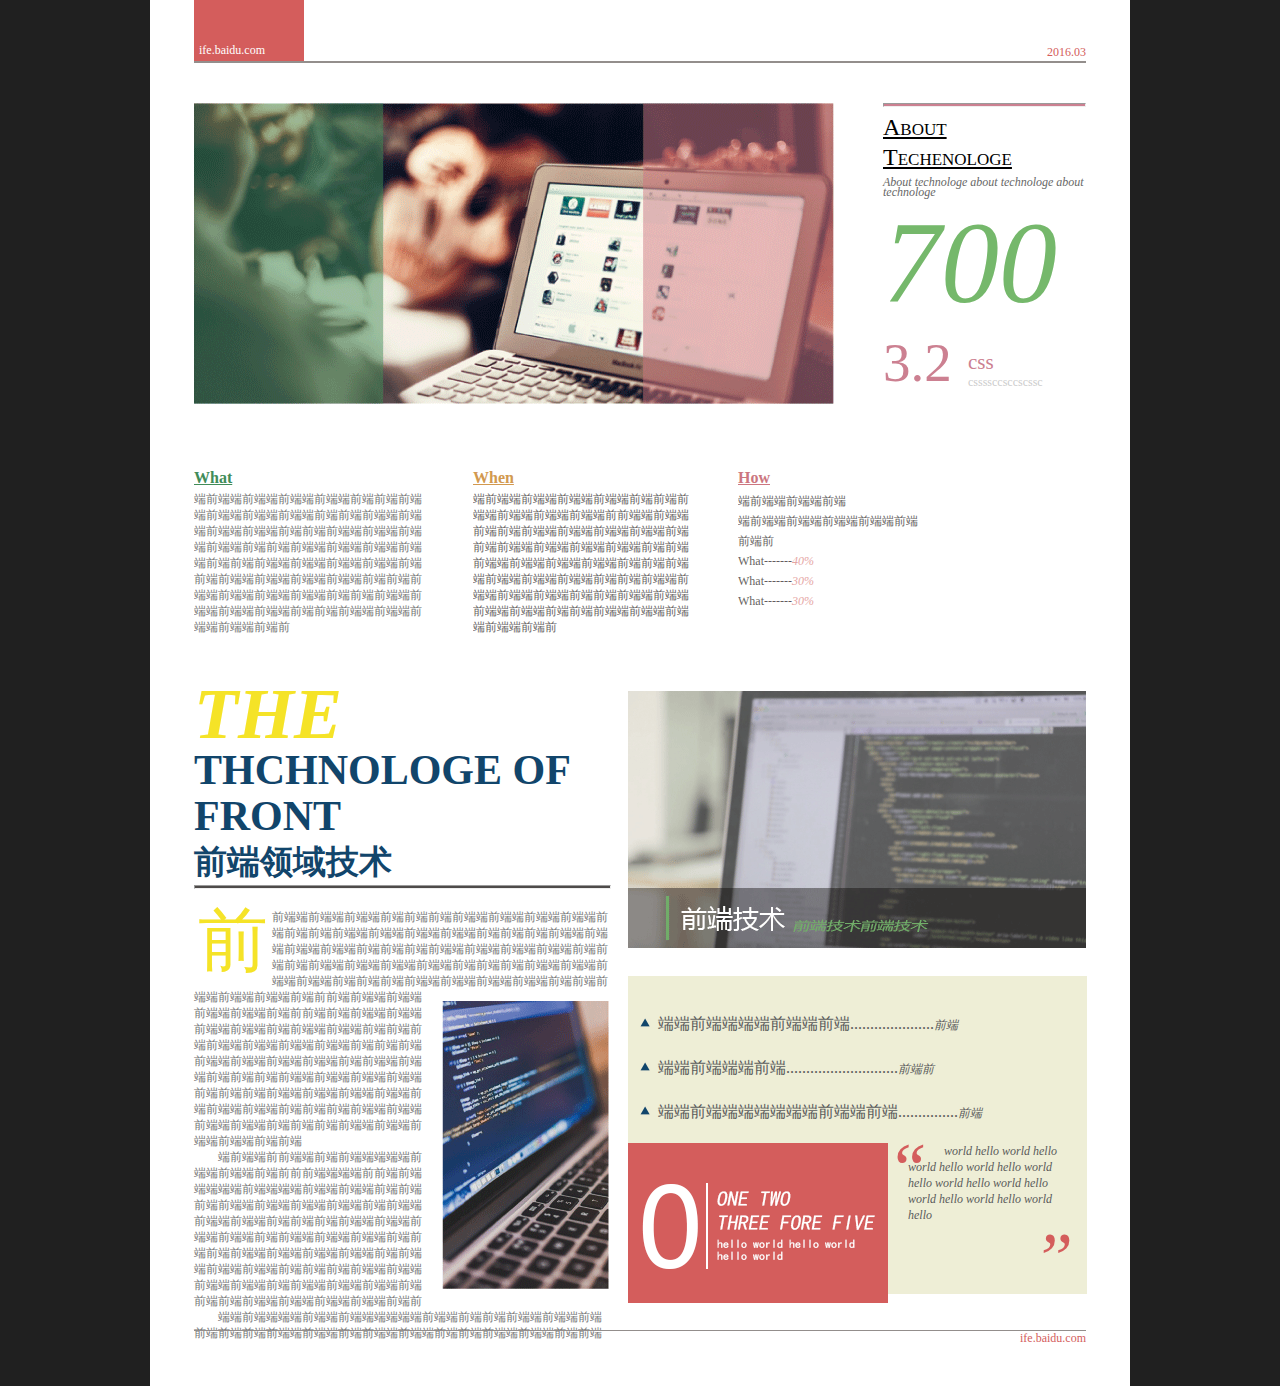
<file: task6/task1_6.html>
<!DOCTYPE html>
<html lang="en">
<head>
    <meta charset="UTF-8">
    <title>报纸文字排版</title>
    <link rel="stylesheet" type="text/css" href="task1_6.css"/>
</head>
<body>
<div class="inner">
  <div id="wrap">
      <header>
          <div class="bg">
          <sapn id="headerLeft">ife.baidu.com</sapn>
          </div>
          <sapn id="headerRight">2016.03</sapn>
      </header>
      <section class="sec_1">
          <div class="im_first">
              <img src="images/task_1_6_1_06.png">
          </div>
          <div class="im_word">
              <hr/>
              <p class="about">About</p>
              <p class="techenologe" style="margin-top: -10px;">techenologe</p>
              <p class="about_teche">About technologe about technologe about technologe</p>
              <p class="digital">700</p>
              <div class="pp">
                  <p class="p_1">3.2</p>
                  <p class="p_2">css</p>
                  <p class="p_3">cssssccsccscssc</p>
              </div>
          </div>
      </section>
      <section class="sec_2">
          <div class="what">
              <span class="what_h">What</span>
              <p>端前端端前端端前端端前端端前端前端前端端前端端前端端前端端前端前端前端端前端端前端端前端端前端前端前端端前端端前端端前端端前端前端前端端前端端前端端前端端前端前端前端端前端端前端端前端端前端前端前端端前端端前端端前端端前端前端前端端前端端前端端前端端前端前端前端端前端端前端端前端端前端前端前端端前端端前端端前端端前端前</p>
          </div>
          <div class="when">
              <span class="when_h">When</span>
              <p>端前端端前端端前端端前端端前端前端前端端前端端前端端前端端前前端端前端端前端前端前端端前端端前端端前端端前端前端前端端前端端前端端前端端前端前端前端端前端端前端端前端端前端前端前端端前端端前端端前端端前端前端前端端前端端前端端前端端前端前端前端端前端端前端端前端端前端前端前端端前端端前端端前端端前端前</p>
          </div>
          <div class="how">
              <span class="how_h">How</span>
              <p>端前端端前端端前端</p>
              <p>端前端端前端端前端端前端端前端前端前</p>
              <ul>
                  <li>What-------<span>40%</span></li>
                  <li>What-------<span>30%</span></li>
                  <li>What-------<span>30%</span></li>
              </ul>
          </div>
      </section>
      <section class="sec_3">
          <div class="footer_left">
              <p class="fp_1"><span>THE</span> THCHNOLOGE OF FRONT</p>
              <p class="fp_3">前端领域技术</p>
              <hr/>
              <div class="fl_p">
                  <p class="fp_4">
                      <span>前</span>前端端前端端前端端前端前端前端前端端前端端前端端前端端前端前端前端前端端前端端前端端前端端前端前端前端前端端前端端前端端前端端前端前端前端前端端前端端前端端前端端前端前端前端前端端前端端前端端前端端前端前端前端前端端前端端前端端前端端前端前端前端前端端前端端前端端前端端前端前端前
                  </p>
                  <div class="fp_img">
                      <img src="images/task_1_6_1_14.png">
                  </div>
                  <p class="fp_4">
                      端端前端端前端端前端前前端前端端前端端前端端前端端前端前前端前端前端端前端端前端端前端端前端前端端前端端前端前端前端前端端前端端前端端前端端前端前端前端前端端前端端前端端前端端前端前端端前端端前端前端前端前端端前端端前端端前端端前端前端前端前端端前端端前端端前端端前端前端端前端端前端前端前端前端端前端端前端端前端端前端前端前端前端端前端端前端端前端端前端前端
                  </p>
                  <p class="fp_5">
                     端前端端前前端端前端前端端端端端前端端前端端前端前前前端端端端前前端前端端端端端前端端端端前端端前端端前端前端前端前端端前端端前端端前端端前端前端端前端端前端端前端前端前端前端端前端端前端端前端端前端前端端前端端前端端前端前端前端前端端前端端前端端前端端前端前端端前端端前端端前端前端前端前端端前端端前端端前端端前端前端端前端端前端端前端前端前端前端端前端端前端端前端端前端前
                  </p>
                  <p class="fp_5">
                      端端前端端端端前端端前端端端端端端前端端前端前端前端端前端端前端前端前端前端前端端前端端前端前端端前端端前端前端前端端前端端前端前端
                  </p>
              </div>
          </div>
          <div class="footer_right">
              <div class="fr_img">
                  <img src="images/task_1_6_1_10.png">
              </div>
              <div class="fr_bottom">
                      <ul>
                          <li> 端端前端端端端前端端前端.....................<span>前端</span></li>
                          <li> 端端前端端端前端............................<span>前端前</span></li>
                          <li> 端端前端端端端端端端前端端前端...............<span>前端</span></li>
                      </ul>
                  <img src="images/task_1_6_1_16.png">
                  <div class="fr_text">
                      <p>
                          <span class="fr_qt">“</span>
                          world hello world hello world hello world hello world hello world hello world hello world hello world hello world hello
                          <span class="fr_qb">”</span>
                      </p>
                  </div>
              </div>
          </div>
      </section>
      <footer>
          <span>ife.baidu.com</span>
      </footer>
  </div>
</div>
</body>
</html>
</file>
<file: task2/style2.css>
* {
	padding: 0;
	margin: 0;
}
body{
	background-color: #DEDEDE;
}

#header,#footer{
	background-color: #333333;
	height: 70px;
	color: white;
	text-align: center;
}

#himg{
	float: left;
	height: 50px;
	padding-left: 50px;
}

#himg>img{
	padding-top: 30px;
	padding-bottom: 15px;
	height: 25px;
}

#hul ul li{
	float: right;
	padding-top: 20px;
	padding-right: 20px;
}

#hul a {
	/* style */
	color: white;
	text-decoration: none;
}

#hul a:visited {
	/* style */
	color: #DEDEDE;
}

#farticle,#picture,#sarticle,#slider{
	margin: 20px 20px;
	background-color: white;
	box-shadow: 3px 3px #8C8C8C;
}

.passage{
	padding: 30px 20px;
	line-height: 30px;
}

.passage p{
	text-indent: 2em;
}

#picture .passage{
	padding-left: 30px;
}

#picture .passage div{
	padding-left: 60px;
	width: 200px;
	height: 200px;
	border: 1px solid #000;
	margin:10px 0 25px 25px;
}

#picture .passage img{
	width: 150px;
	height: 150px;
}

.list{
	padding-left: 40px;
}

#sarticle .passage table{
	border: 1px solid #DEDEDE;
	width: 100%;
	border-spacing: 0;
}

#sarticle .passage table tr td {
	border: 1px solid #DEDEDE;

}

#sarticle .passage table #tableHeader{
	background-color: #333333;
	color: white;
}

#sarticle .passage table #tableCount{
	font-family:"Microsoft YaHei";
	background-color: #DEDEDE;
}

#slider table{
	padding-top: 50px;
	padding-right: 200px;
}

#slider label{
	width: auto;
	float: right;
	text-align: right;
}

#slider table td{
	width: 600px;
}

#slider form table tr td p{
	width: 100%;
	text-align: left;
	color: #DEDEDE;
}

#slider h3{
	margin-left: 20px;
	text-align: left;
	font-family: "Microsoft Yahei" ;
	line-height: 40px;
	font-size: 18px;
	font-weight: 600;
    border-left: 3px solid #DCDCDC; 
}

#slider form input[type="submit"]{
  width: 100%;
  padding: 10px 0 10px 0;
  border: 1px solid blue;
  border-radius: 5px;
  background-color: blue;
  color: #fff;
}
</file>
<file: task3/style.css>
*{
    padding:10px;
    font-size: 15px;
}
p{
    text-indent: 2em;
    line-height: 2;
}

div{
    border:1px solid #999 ;
}

.m_logo{
    margin:10px;
    display: block;
}
#box{
    margin: 0 auto;
    height: 500px;
    padding: 20px;
    background: #eee;
    overflow: auto;
    min-width: 600px;
}

#list1{
    float: left;
    padding: 20px;
    width: 200px;
    background: #fff;
}
.t_logo{
    float:left;
}
.t_name{
    width: 180px;
    border: 0px;
    font-size: 13px;
    line-height: 20px;
    font-weight: bold;
    text-align: center;
}

#list3{
    padding: 10px;
    width: 120px;
    float: right;
    background: #fff;
}
#list2{
    padding: 20px;
    margin-left: 260px;
    margin-right: 160px;
    background: #fff;
}
.tdis{
    display: inline-block;
}
footer{
    text-align: center;
    font-size: 20px;
}
</file>
<file: task4/tssk1_4.css>
*{
    padding: 0;
    margin: 0;
}

.wapper{
    position: absolute;
    top: 50%;
    left: 50%;
    width: 400px;
    height: 200px;
    margin-left: -200px;
    margin-top: -100px;
    background-color: #ccc;
}

.top_left{
    width: 50px;
    height: 50px;
    border-radius: 0 0 50px 0;
    position: absolute;
    background-color: #fc0;
}

.bottom_right{
    width: 50px;
    height: 50px;
    border-radius:50px 0 0 0;
    position: absolute;
    margin: 150px 0 0 350px;
    background-color: #fc0;
}
</file>
<file: task5/task1_5.css>
* {
	padding: 0;
	margin: 0;
}
body{
	background-color: #DEDEDE;
}

#wrap{
	display:flex;
	padding: 20px;
}

#left{
	width: 60%;
	float: left;
}

#slider{
	width: 37%;
    height: 500px;
	float: right;
}

#header{
	background-color: #333333;
	height: 70px;
	color: white;
	text-align: center;
}

#himg{
	float: left;
	height: 50px;
	padding-left: 50px;
}

#himg>img{
	padding-top: 30px;
	padding-bottom: 15px;
	height: 25px;
}

#hul ul li{
	float: right;
	padding-top: 20px;
	padding-right: 20px;
}

#hul a {
	/* style */
	color: white;
	text-decoration: none;
}

#hul a:visited {
	/* style */
	color: #DEDEDE;
}

#farticle,#picture,#sarticle,#slider{
	margin: 20px 20px;
	background-color: white;
	box-shadow: 3px 3px #8C8C8C;
}

.passage{
	padding: 30px 20px;
	line-height: 30px;
}

.passage p{
	text-indent: 2em;
}

#picture .passage{
	padding-left: 30px;
}

#picture .passage div{
	padding-left: 60px;
	width: 200px;
	height: 200px;
	border: 1px solid #000;
	margin:10px 0 25px 25px;
}

#picture .passage img{
	width: 150px;
	height: 150px;
}

.list{
	padding-left: 40px;
}

#sarticle .passage table{
	border: 1px solid #DEDEDE;
	width: 100%;
	border-spacing: 0;
}

#sarticle .passage table tr td {
	border: 1px solid #DEDEDE;

}

#sarticle .passage table #tableHeader{
	background-color: #333333;
	color: white;
}

#sarticle .passage table #tableCount{
	font-family:"Microsoft YaHei";
	background-color: #DEDEDE;
}



#slider table{
	padding-top: 50px;
	padding-right: 200px;
}

#slider label{
	width: auto;
	float: right;
	text-align: right;
}

#slider table td{
	width: 600px;
}

#slider form table tr td p{
	width: 100%;
	text-align: left;
	color: #DEDEDE;
}

#slider h3{
	margin-left: 20px;
	text-align: left;
	font-family: "Microsoft Yahei" ;
	line-height: 40px;
	font-size: 18px;
	font-weight: 600;
    border-left: 3px solid #DCDCDC; 
}

#slider form input[type="submit"]{
  width: 100%;
  padding: 10px 0 10px 0;
  border: 1px solid blue;
  border-radius: 5px;
  background-color: blue;
  color: #fff;
}

#footer {
    display: block;
	 background-color: #333333;
	 height: 70px;
	 color: white;
	 text-align: center;
 }
</file>
<file: task6/task1_6.css>
*{
    padding: 0;
    margin: 0;
}
body{
    font-family: "黑体";
    background-color: #202020;
}
.inner{
    width: 980px;
    height: 1386px;
    margin:0 auto;
    background-color: #fff;
}
#wrap{
    width: 892px;
    height: 63px;
    margin: 0 auto;
    background-color: #ffffff ;
}

.bg{
    display: inline-block;
    width: 110px;
    height: 61px;
    background-color: #d45d5c ;
    font-size: 12px;
}

header{
    width: 892px;
    height: 61px;
    border-bottom: 2px solid #938e8c;
}

header #headerLeft{
    float: left;
    margin-top: 43px;
    margin-left: 5px;
    color: #fff;
    font-weight: 500;
}

header #headerRight{
    float: right;
    margin-top: 45px;
    font-size: 12px;
    color: #d45d5c;

}

.sec_1{
    margin-top: 40px;
}

.im_first{
    float: left;
}

.im_word{
    float: right;
    width: 203px;
    height: 301px;
}
hr{
    height: 2px;
    background-color: #cc8091;
}

.about,.techenologe{
    font-family: "微软雅黑";
    font-size: 24px;
    color: #000000;
    text-decoration: underline;
    font-variant: small-caps;
    text-transform: capitalize;
    line-height: 40px;
}

.about_teche{
    font-family:"楷体";
    font-size: 12px;
    line-height: 10px;
    color: #676767;
    font-style: oblique;
}

.digital{
    font-family: "微软雅黑";
    font-size: 116px;
    color: #75b86b;
    font-style: oblique;
}

.pp{
    position: relative;
    color: #cc8091;
    font-family: "微软雅黑";
    height: 55px;
}

.p_1{
    position: absolute;
    line-height: 55px;
    font-size: 55px;
    left:0;
    bottom: -5px;
}
.p_2{
    position: absolute;
    margin-top: -20px;;
    font-size: 21px;
    left: 85px;
    bottom: 10px;
}
.p_3{
    position: absolute;
    color: #cccccc;
    font-size: 12px;
    left: 85px;
    bottom: -5px;
}
.sec_2{
    margin-top: 402px;
    position: relative;
    cursor: pointer;
    overflow: auto;
}

.what{
    display: inline-block;
    height: 196px;
    width: 235px;
}
.when{
    display: inline-block;
    height: 196px;
    width: 225px;
    margin-left: 40px;
}
.how{
    display: inline-block;
    height: 196px;
    width: 190px;
    position: absolute;
    bottom: 0px;
    margin-left: 40px;
}
.what_h,.when_h,.how_h{
    line-height: 26px;
    font-size: 16px;
    font-family: "微软雅黑";
    font-weight: bold;
    text-decoration: underline;
}

.what_h{
    color: #418c59;
}

.when_h{
    color: #d2994f;
}
.how_h{
    color: #cc7680;
}

.what p{
    font-size: 12px;
    color: #767776;
    font-family: "宋体";
    line-height: 16px;
}

.when p{
    font-size: 12px;
    color: #231815;
    font-family: "微软雅黑";
    line-height: 16px;
    opacity:0.7;
}

.how p,.how ul li{
    font-size: 12px;
    color: #231815;
    font-family: "微软雅黑";
    line-height: 20px;
    opacity:0.7;
}

.how ul li span{
    font-size: 12px;
    color: #cd4a48;
    font-style: oblique;
    font-family: "微软雅黑";
    line-height: 20px;
    opacity:0.7;
}

.how ul li{
    list-style: none;
}

.sec_3{
    margin-top: 30px;
}

.footer_left{
    float: left;
    width: 415px;
}

.footer_left .fp_1{
    font-size: 42px;
    color: #11456b;
    font-family: "黑体";
    font-weight: bold;
    line-height: 46px;
}

.footer_left .fp_3{
    font-size: 33px;
    color: #11456b;
    font-family: "黑体";
    font-weight: bold;
    line-height: 46px;
}

.footer_left .fp_1 span{
    font-size: 72px;
    color: #f5e327;
    font-family: "黑体";
    font-weight: bold;
    font-style: oblique;
}

.footer_left hr{
    background-color: #4e4b4a;
    width: 415px;
    height: 2px;
}

/*.footer_left .fl_p{
    position: relative;
}*/

.footer_left .fl_p{
    margin-top: 20px;
}

.footer_left .fl_p .fp_4{
    display:block;
    font-size: 12px;
    color: #767777;
    font-family: "宋体";
    line-height: 16px;
}

.footer_left .fl_p .fp_4 span{
    float: left;
    height: 50px;
    width: 70px;
    bottom: 0px;
    font-size: 70px;
    color: #f5e327;
    font-family: "微软雅黑";
    padding-top: 20px;
    margin:4px;
}

div.fp_img{
    float: right;
    margin-right: 0px;
    width: 167px;
    height: 288px;
    margin-right: 0px;
    margin:12px 0 12px 12px;
}
.footer_left .fp_5{
    text-indent: 2em;
    font-size: 12px;
    color: #767777;
    font-family: "宋体";
    line-height: 16px;
}

.footer_right{
    width: 458px;
    float: right;
}
.footer_right .fr_bottom{
    display: block;
    width: 459px;
    height: 318px;
    margin-top:24px;
    background-color: #eeeed6;
}

.footer_right .fr_bottom  ul{
    list-style-image:url("images/task_1_6_1_03.png");
    width: 450px;
    padding-top: 15px;
}

.footer_right .fr_bottom  li{
    font-size: 16px;
    color: #5a5b5b;
    font-family: "宋体";
    text-align: left;
    margin-left: 30px;
    margin-top: 23px;
}

.footer_right .fr_bottom  li span{
    font-size: 12px;
    color: #5a5b5b;
    font-family: "宋体";
    font-style: italic;

}

.footer_right .fr_bottom img{
    display: block;
    float: left;
   padding-top: 20px;
    padding-left:0;
}

.footer_right .fr_bottom .fr_text{
    position: relative;
    height: 160px;
    padding-left: 280px;
    padding-top: 20px;
    padding-right: 10px;
}

.footer_right .fr_bottom .fr_text p{
    font-size: 12px;
    color: #5a5b5b;
    font-family: "黑体";
    font-style: italic;
    line-height: 16px;
    text-indent: 3em;

}


.footer_right .fr_bottom .fr_text span{
    color: #d45d5c;
    font-size: 72px;
    font-family: "黑体";
    line-height: 30px;
}

.footer_right .fr_bottom .fr_text .fr_qt{
    position: absolute;
    display: inline-block;
    bottom: 120px;
    right: 160px;
}

.footer_right .fr_bottom .fr_text .fr_qb{
    position: absolute;
    bottom: 30px;
    right: 14px;
}

footer{
    clear: both;
    position: absolute;
    width: 892px;
    height: 41px;
    top: 1330px;
    border-top: 1px solid #938e8c;
}

footer span{
    float: right;
    font-size: 12px;
    color: #d45d5c;
    font-family: "黑体";
}
</file>
